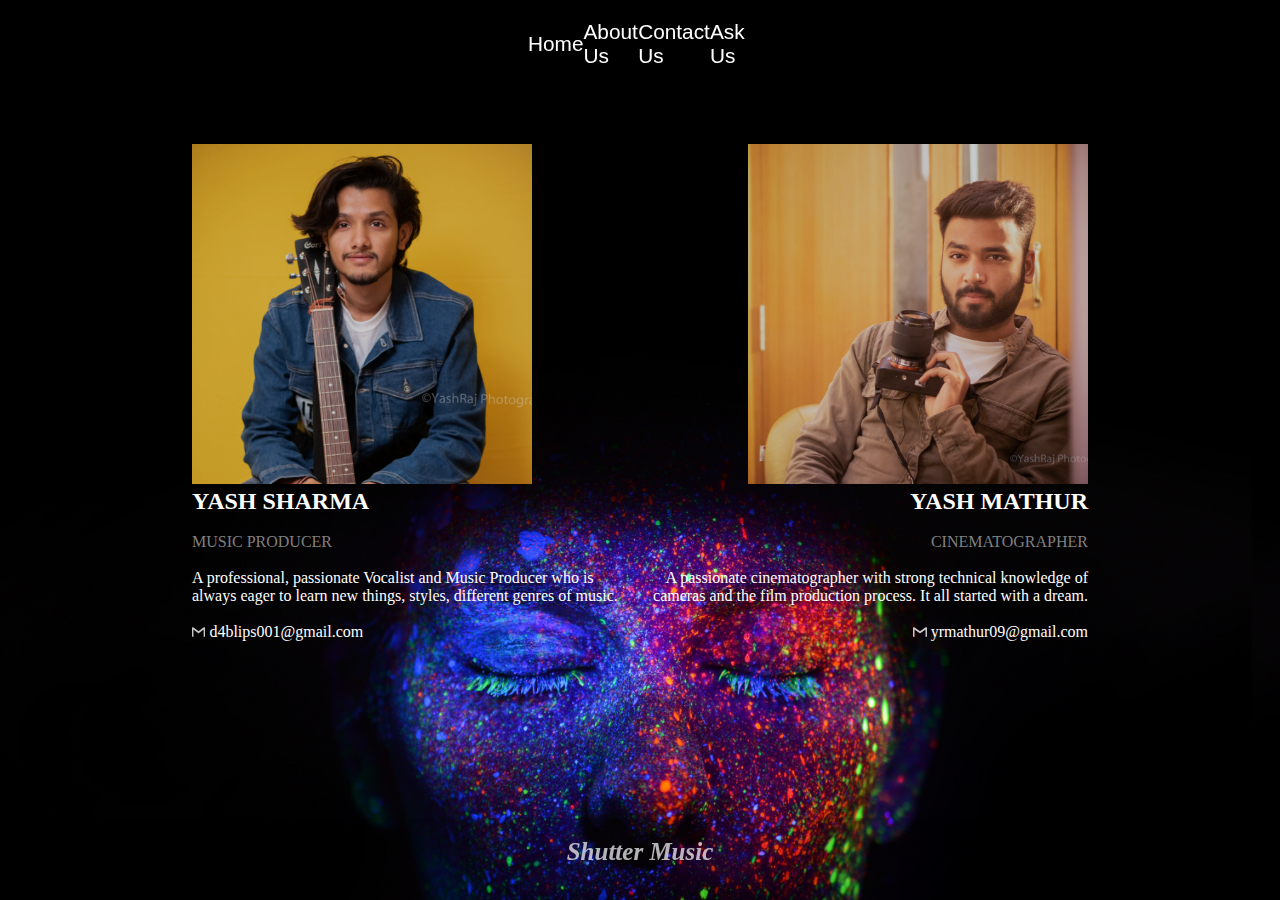
<file: aboutus.html>
<!DOCTYPE html>
<html lang="en">
<head>
    <meta charset="UTF-8">
    <meta name="viewport" content="width=device-width, initial-scale=1.0">
    <title>Document</title>
    <link rel="stylesheet" href="style.css">
</head>
<body>
    <!--<div class="aboutus">
        <p> <i>Some info about who we are and what we do. </i> </p>
        <h2>Our Team</h2>
    </div>-->
    <header>
        <div class="divnavindex"></div>
            
            <nav class="navindex">
                
                <ul class="indexnavul">
                    <li><a href="index.html" class="indexnavtxt">Home</a></li>
                    <li><a href="aboutus.html" class="indexnavtxt">About Us</a></li>
                    <li><a href="contact us.html" class="indexnavtxt">Contact Us</a></li>
                    <li><a href="Ask us.html" class="indexnavtxt">Ask Us</a></li>
                </ul> 
            </nav>
        </div>
    </header>

    <div class="about-section">
        
        
                <div class="sharma">
                    <div class="container">
                    <img src="InShot_20200526_184448008.jpg" alt="yash" style="width: 340px"> <br>
                    
                        <h2>YASH SHARMA</h2> <br>
                        <p class="title">MUSIC PRODUCER</p> <br>
                        <p>A professional, passionate Vocalist and Music Producer who is <br>always eager to learn new things, styles, different genres of music. <br> <br>

                        <!-- Winner of state-level competitions like Jodhpur's Got Talent season 3 and Voice 2020. <br> <br>
                            
                            A lead guitarist and vocalist in a band named 'Satya'. <br>
                            Also work as a freelancer and solo instrumentalist. <br> <br>
                            
                            Sangeet Prabhakar in music (b.mus) and currently pursuing B.tech in computer science engineering. <br> <br>
                            
                            Using Logic Pro X daw for music production. <br> <br>-->
                        </p>
                        <p> 
                        <img src="ddpribr-f16837f3-2840-406c-906e-90c2ae875d5e.png" style="width: 3%;" class="dp"> d4blips001@gmail.com</p>
                    </div>
                </div>
        
            
                <div class="mathur">
                    <div class="container">
                    <img src="IMG_20191218_082126_048.jpg" alt="yash" style="width: 340px ; ">
                    
                        <h2>YASH MATHUR</h2> <br>
                        <p class="title">CINEMATOGRAPHER</p> <br>
                        <p>A passionate cinematographer with strong technical knowledge of <br> cameras and the film production process. It all started with a dream.</p> <br>
                        <p> <img src="ddpribr-f16837f3-2840-406c-906e-90c2ae875d5e.png" style="width: 3%;" class="dp"> yrmathur09@gmail.com</p>
                    </div>
                </div>
        
        
    </div>
    <div class="bottom">
        <div class="txtbottom"><b>Shutter Music</b> </div>
    </div>
      
</body>
</html>
</file>
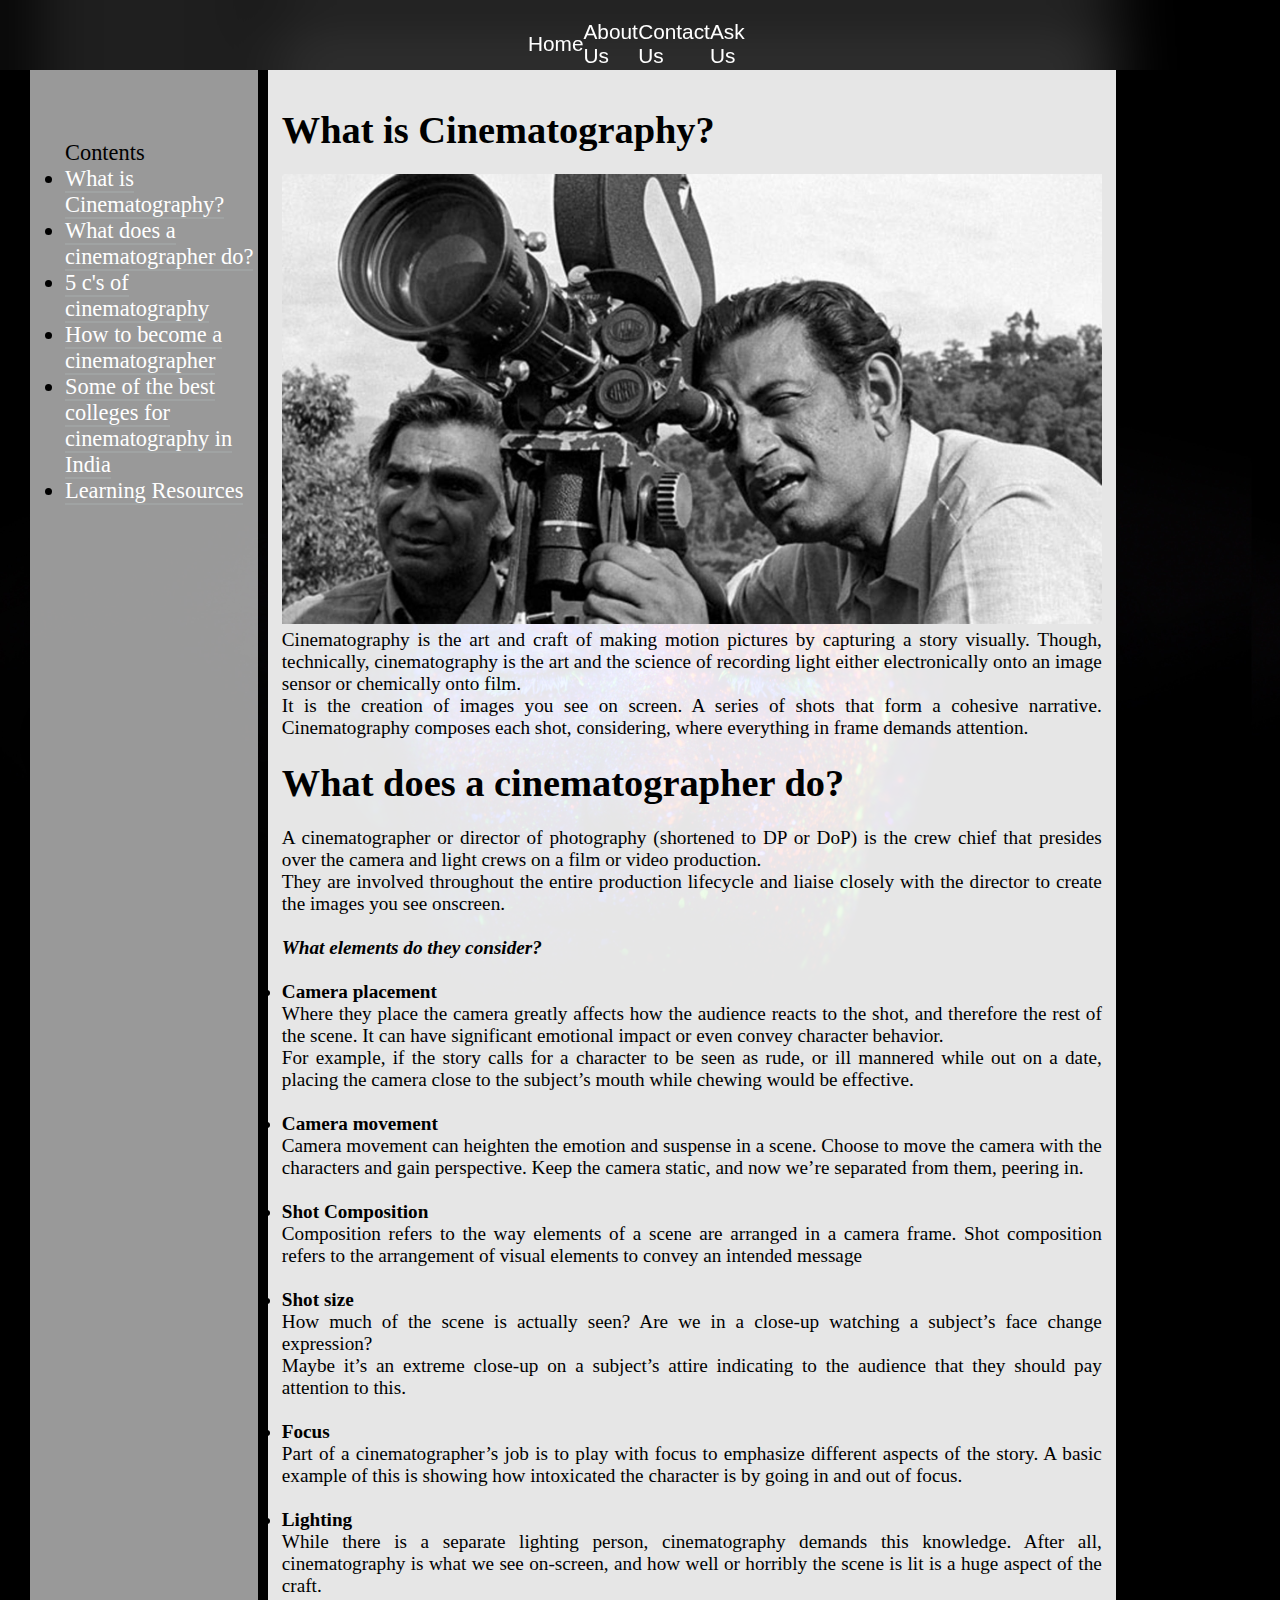
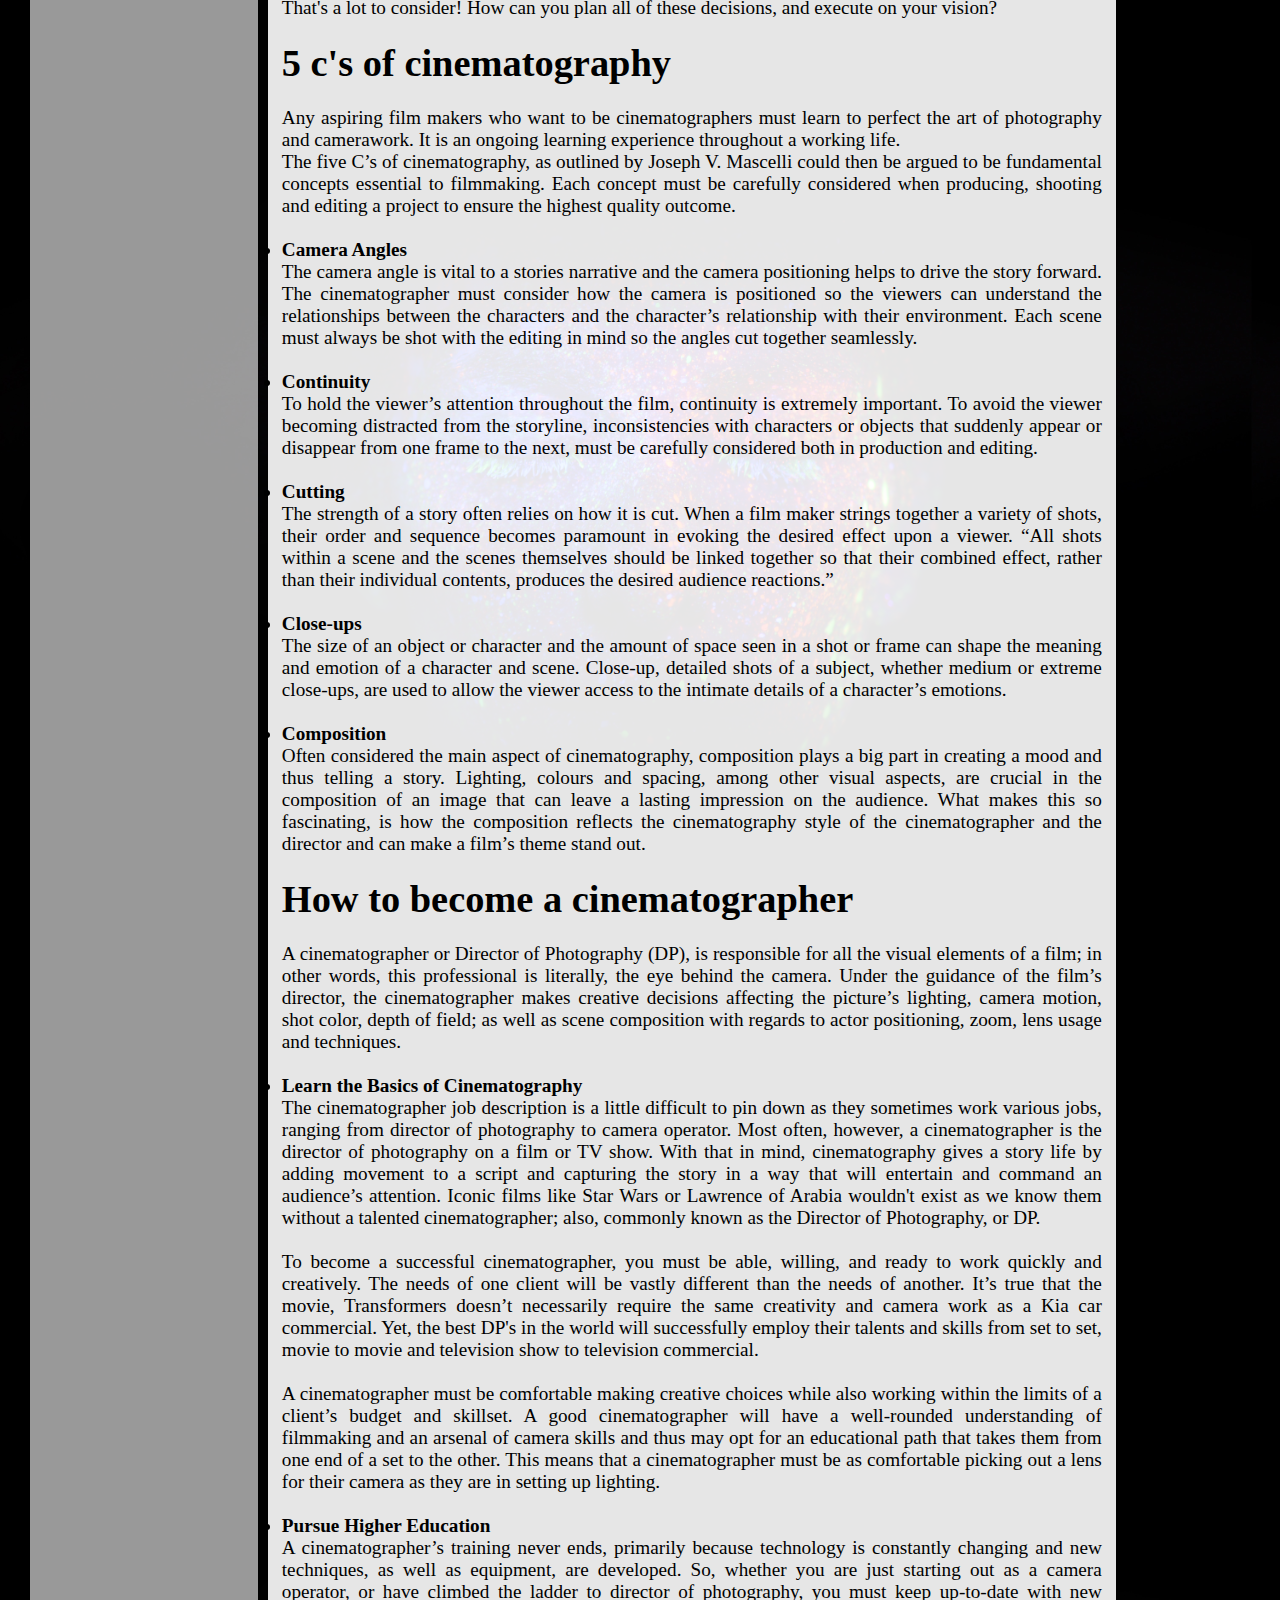
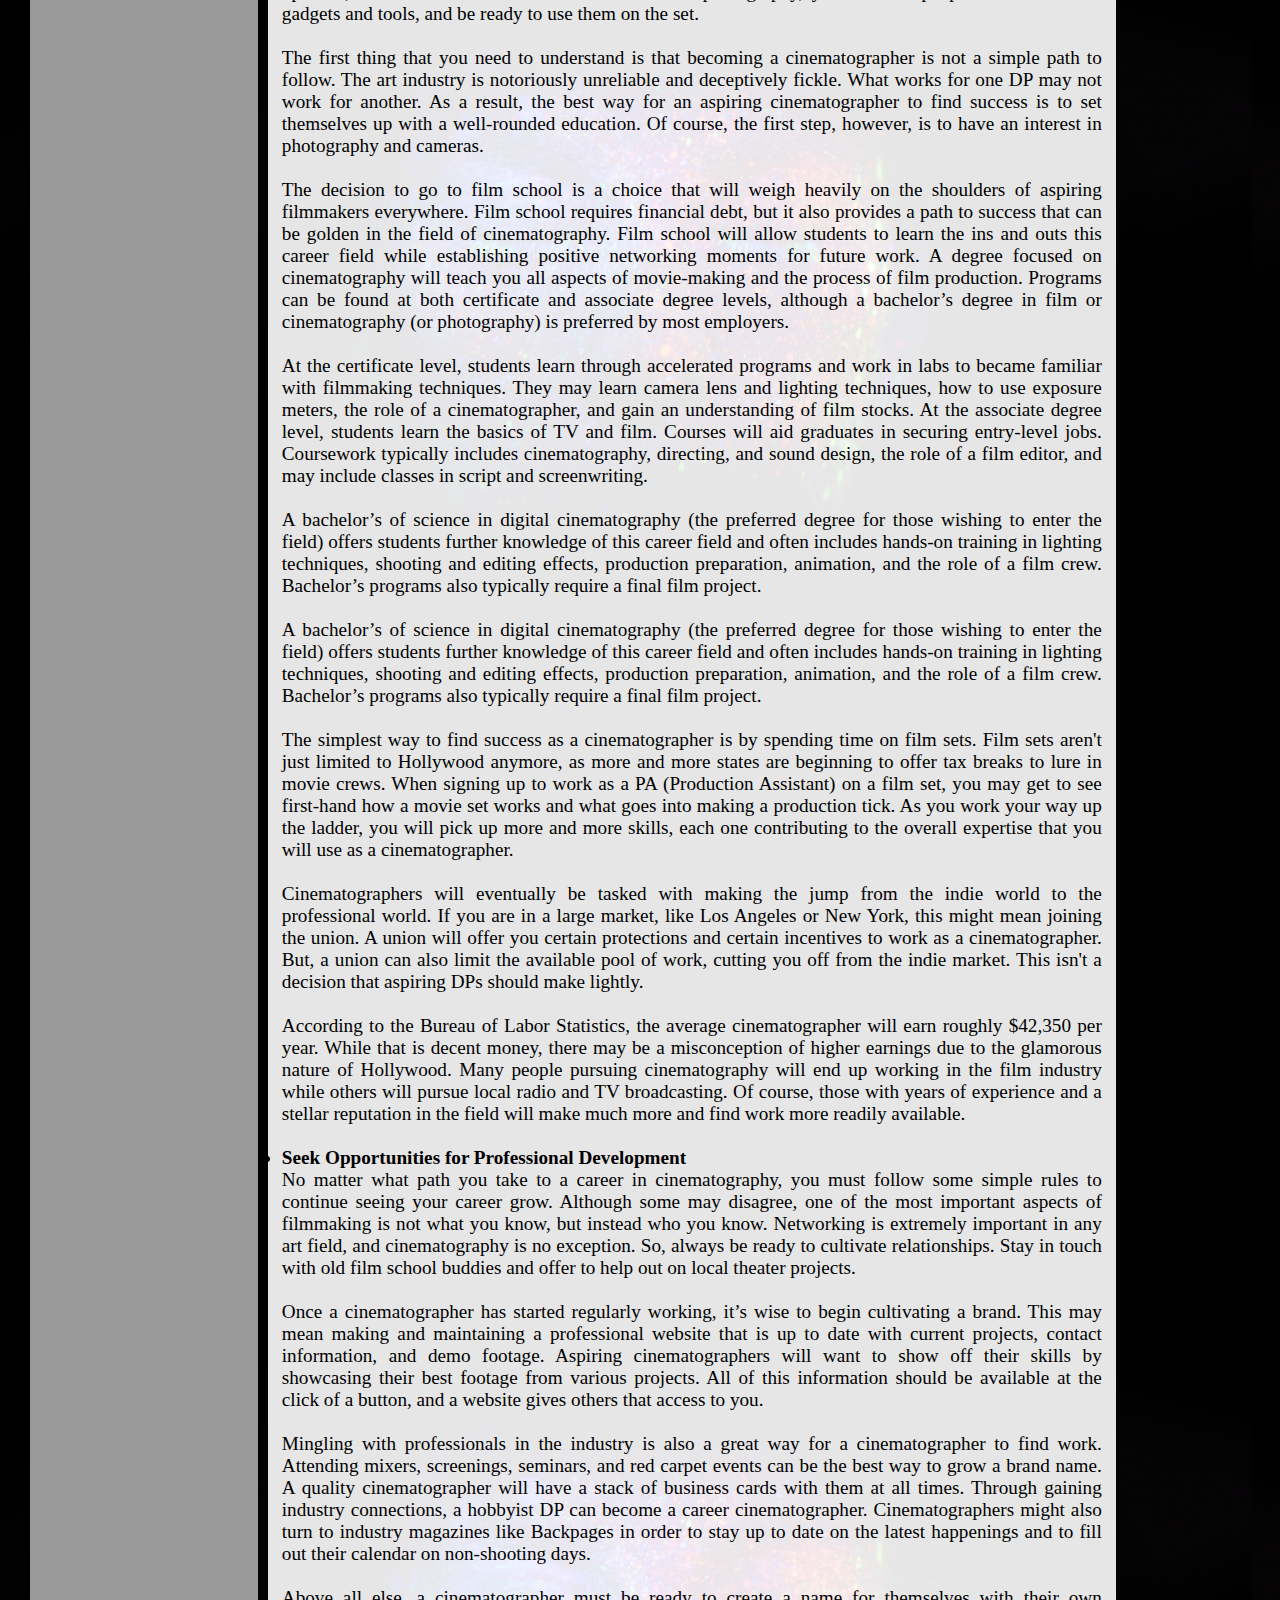
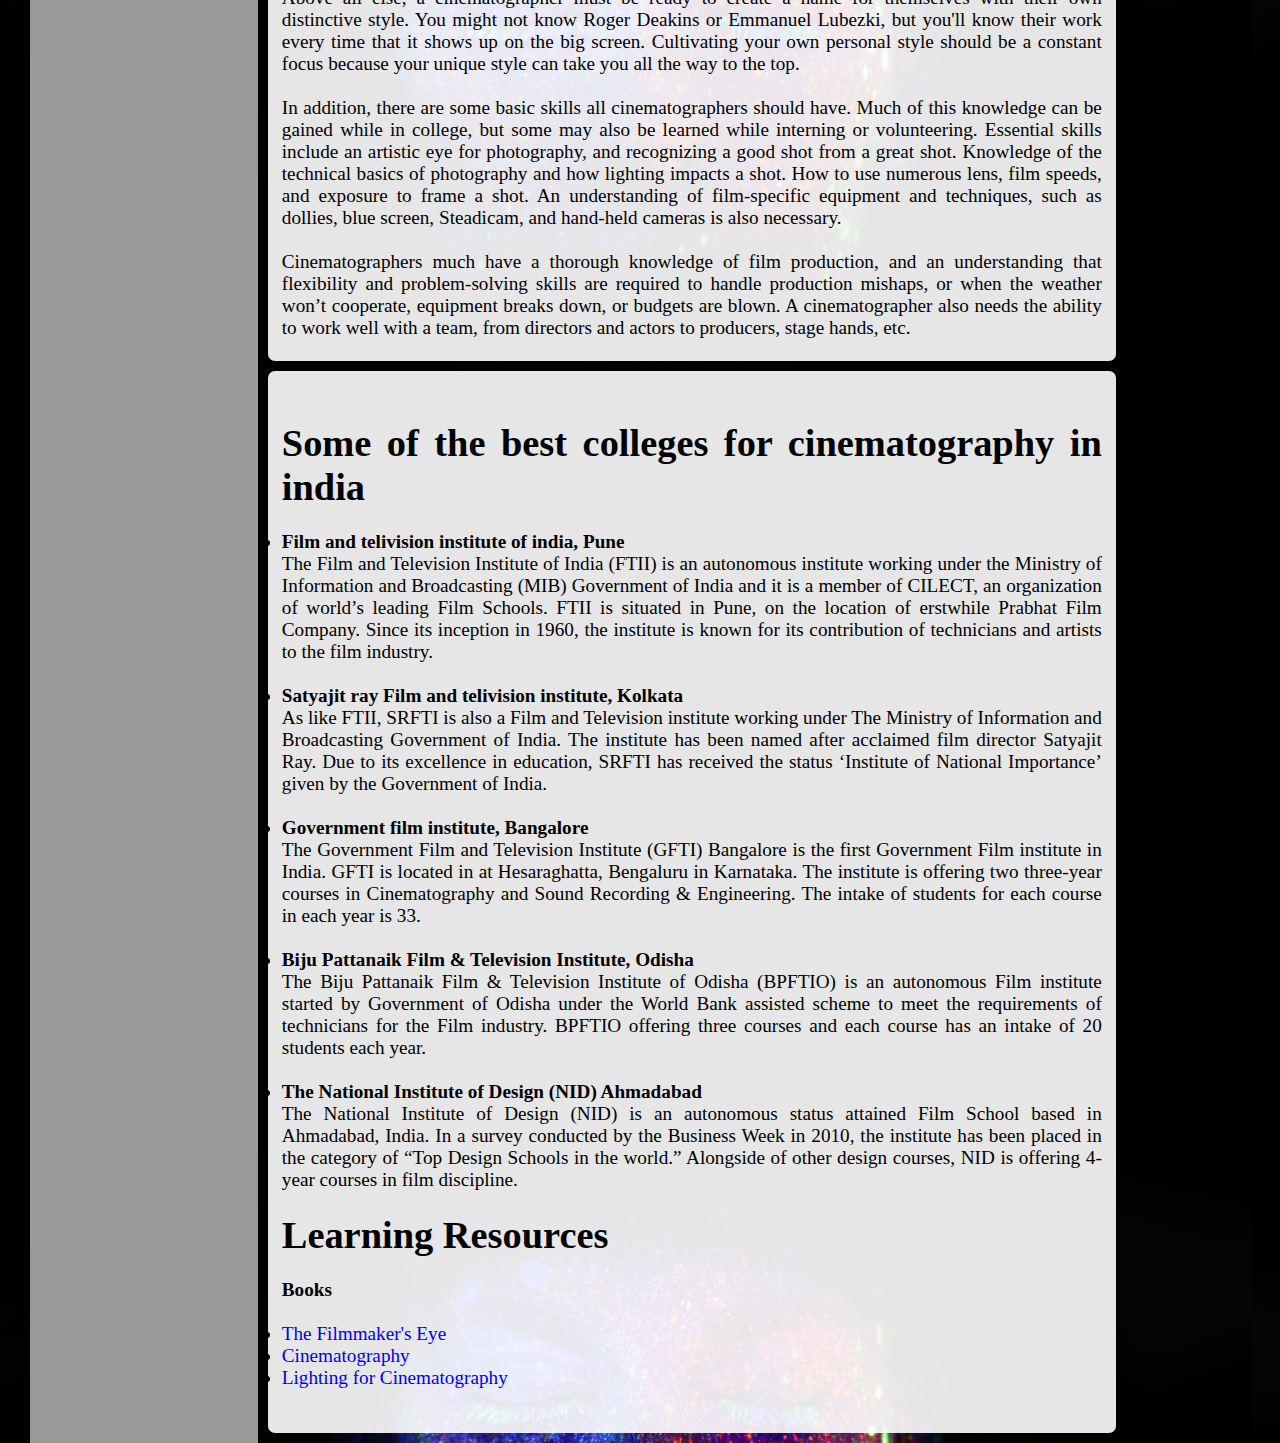
<file: cinematography.html>
<!DOCTYPE html>
<html lang="en">
<head>
    <meta charset="UTF-8">
    <meta name="viewport" content="width=device-width, initial-scale=1.0">
    <title>Document</title>
    <link rel="stylesheet" href="style.css">
</head>
<body>
    <header>
        <div class="divnavindex">
            
            <nav class="navindex">
                
                <ul class="indexnavul">
                    <li><a href="index.html" class="indexnavtxt">Home</a></li>
                    <li><a href="aboutus.html" class="indexnavtxt">About Us</a></li>
                    <li><a href="contact us.html" class="indexnavtxt">Contact Us</a></li>
                    <li><a href="Ask us.html" class="indexnavtxt">Ask Us</a></li>
                </ul> 
            </nav>
        </div> <br>
    </header> 
    <nav class="navformusic"> 
        <div class="navmusicmargin">
            Contents
            <ul> 
                <li><a href="#1" class="txtnavmusic">What is Cinematography?</a></li>
                <li><a href="#2" class="txtnavmusic">What does a cinematographer do?</a></li>
                <li><a href="#3" class="txtnavmusic">5 c's of cinematography</a></li>
                <li><a href="#4" class="txtnavmusic">How to become a cinematographer </a></li> 
                <li><a href="#5" class="txtnavmusic">Some of the best colleges for cinematography in India</a></li>  
                <li><a href="#6" class="txtnavmusic"> Learning Resources</a></li>  
            </ul>
        </div>
    </nav> 
    <div class="musicpad">
        <div class="musiccontent">
            <div class="musiccontenttxt"><h1 id="1">What is Cinematography?</h1> <br> 
                <img src="satyajit-ray.jpg" style="width: 820px;height: 450px;">
                <p>
                    Cinematography is the art and craft of making motion pictures by capturing a story visually. Though, technically, cinematography is the art and the science of recording light either electronically onto an image sensor or chemically onto film. <br>

                    It is the creation of images you see on screen. A series of shots that form a cohesive narrative. Cinematography composes each shot, considering, where everything in frame demands attention. <br> <br>
                    
                </p>
                <h1 id="2">What does a cinematographer do?</h1> <br> 
                <p> 
                    A cinematographer or director of photography (shortened to DP or DoP) is the crew chief that presides over the camera and light crews on a film or video production. <br>

                    They are involved throughout the entire production lifecycle and liaise closely with the director to create the images you see onscreen. <br> <br>
                    <em id="2"><b> What elements do they consider? </b></em> <br> <br>

                    <li><b> Camera placement </b> </li> 
                    <p> Where they place the camera greatly affects how the audience reacts to the shot, and therefore the rest of the scene. It can have significant emotional impact or even convey character behavior. <br>

                        For example, if the story calls for a character to be seen as rude, or ill mannered while out on a date, placing the camera close to the subject’s mouth while chewing would be effective.   </p> <br>  

                    </p>
                    <li><b> Camera movement </b> </li>
                    <p>
                        Camera movement can heighten the emotion and suspense in a scene. Choose to move the camera with the characters and gain perspective. Keep the camera static, and now we’re separated from them, peering in.
                    </p> <br>
                    <li><b> Shot Composition </b> </li>
                    <p> 
                        Composition refers to the way elements of a scene are arranged in a camera frame. Shot composition refers to the arrangement of visual elements to convey an intended message        
                    </p> <br>
                    <li><b> Shot size </b> </li>
                    <p>
                        How much of the scene is actually seen? Are we in a close-up watching a subject’s face change expression? <br>
                        Maybe it’s an extreme close-up on a subject’s attire indicating to the audience that they should pay attention to this.
                    </p> <br>
                    <li><b> Focus </b> </li>
                    <p>
                        Part of a cinematographer’s job is to play with focus to emphasize different aspects of the story. A basic example of this is showing how intoxicated the character is by going in and out of focus. 
                    </p> <br>
                    <li><b> Lighting </b> </li>
                    <p>
                        While there is a separate lighting person, cinematography demands this knowledge. After all, cinematography is what we see on-screen, and how well or horribly the scene is lit is a huge aspect of the craft. <br>
                        That's a lot to consider! How can you plan all of these decisions, and execute on your vision?
                    </p> <br>

                <h1 id="3">5 c's of cinematography</h1> <br>
                <p> Any aspiring film makers who want to be cinematographers must learn to perfect the art of photography and camerawork. It is an ongoing learning experience throughout a working life. <br>
                    The five C’s of cinematography, as outlined by Joseph V. Mascelli could then be argued to be fundamental concepts essential to filmmaking. Each concept must be carefully considered when producing, shooting and editing a project to ensure the highest quality outcome. <br> <br>
                    <li> <b> Camera Angles </b> </li>
                    <p>
                        The camera angle is vital to a stories narrative and the camera positioning helps to drive the story forward. The cinematographer must consider how the camera is positioned so the viewers can understand the relationships between the characters and the character’s relationship with their environment. Each scene must always be shot with the editing in mind so the angles cut together seamlessly.
                    </p> <br> 

                    <li> <b> Continuity </b> </li>
                    <p>
                        To hold the viewer’s attention throughout the film, continuity is extremely important. To avoid the viewer becoming distracted from the storyline, inconsistencies with characters or objects that suddenly appear or disappear from one frame to the next, must be carefully considered both in production and editing.
                    </p> <br> 

                    <li> <b> Cutting </b> </li>
                    <p>
                        The strength of a story often relies on how it is cut. When a film maker strings together a variety of shots, their order and sequence becomes paramount in evoking the desired effect upon a viewer. “All shots within a scene and the scenes themselves should be linked together so that their combined effect, rather than their individual contents, produces the desired audience reactions.”
                    </p> <br>

                    <li> <b> Close-ups </b> </li>
                    <p>
                        The size of an object or character and the amount of space seen in a shot or frame can shape the meaning and emotion of a character and scene. Close-up, detailed shots of a subject, whether medium or extreme close-ups, are used to allow the viewer access to the intimate details of a character’s emotions. 
                    </p> <br>

                    <li> <b> Composition  </b> </li>
                    <p> 
                        Often considered the main aspect of cinematography, composition plays a big part in creating a mood and thus telling a story. Lighting, colours and spacing, among other visual aspects, are crucial in the composition of an image that can leave a lasting impression on the audience. What makes this so fascinating, is how the composition reflects the cinematography style of the cinematographer and the  director and can make a film’s theme stand out.  

                    </p> <br>
                </p>

                <h1 id="4">How to become a cinematographer</h1> <br>
                <p>   
                    A cinematographer or Director of Photography (DP), is responsible for all the visual elements of a film; in other words, this professional is literally, the eye behind the camera. Under the guidance of the film’s director, the cinematographer makes creative decisions affecting the picture’s lighting, camera motion, shot color, depth of field; as well as scene composition with regards to actor positioning, zoom, lens usage and techniques. <br> <br>
                    <li> <b> Learn the Basics of Cinematography </b></li>
                    <p> 
                        The cinematographer job description is a little difficult to pin down as they sometimes work various jobs, ranging from director of photography to camera operator. Most often, however, a cinematographer is the director of photography on a film or TV show. With that in mind, cinematography gives a story life by adding movement to a script and capturing the story in a way that will entertain and command an audience’s attention. Iconic films like Star Wars or Lawrence of Arabia wouldn't exist as we know them without a talented cinematographer; also, commonly known as the Director of Photography, or DP. <br> <br>
                        To become a successful cinematographer, you must be able, willing, and ready to work quickly and creatively. The needs of one client will be vastly different than the needs of another. It’s true that the movie, Transformers doesn’t necessarily require the same creativity and camera work as a Kia car commercial. Yet, the best DP's in the world will successfully employ their talents and skills from set to set, movie to movie and television show to television commercial. <br> <br>
                        A cinematographer must be comfortable making creative choices while also working within the limits of a client’s budget and skillset. A good cinematographer will have a well-rounded understanding of filmmaking and an arsenal of camera skills and thus may opt for an educational path that takes them from one end of a set to the other. This means that a cinematographer must be as comfortable picking out a lens for their camera as they are in setting up lighting. <br> <br>
                    </p>
                    <li> <b> Pursue Higher Education </b></li>
                    <p>
                        A cinematographer’s training never ends, primarily because technology is constantly changing and new techniques, as well as equipment, are developed. So, whether you are just starting out as a camera operator, or have climbed the ladder to director of photography, you must keep up-to-date with new gadgets and tools, and be ready to use them on the set. <br> <br>
                        The first thing that you need to understand is that becoming a cinematographer is not a simple path to follow. The art industry is notoriously unreliable and deceptively fickle. What works for one DP may not work for another. As a result, the best way for an aspiring cinematographer to find success is to set themselves up with a well-rounded education. Of course, the first step, however, is to have an interest in photography and cameras. <br> <br>
                        The decision to go to film school is a choice that will weigh heavily on the shoulders of aspiring filmmakers everywhere. Film school requires financial debt, but it also provides a path to success that can be golden in the field of cinematography. Film school will allow students to learn the ins and outs this career field while establishing positive networking moments for future work. A degree focused on cinematography will teach you all aspects of movie-making and the process of film production.  Programs can be found at both certificate and associate degree levels, although a bachelor’s degree in film or cinematography (or photography) is preferred by most employers. <br> <br>
                        At the certificate level, students learn through accelerated programs and work in labs to became familiar with filmmaking techniques. They may learn camera lens and lighting techniques, how to use exposure meters, the role of a cinematographer, and gain an understanding of film stocks. At the associate degree level, students learn the basics of TV and film. Courses will aid graduates in securing entry-level jobs. Coursework typically includes cinematography, directing, and sound design, the role of a film editor, and may include classes in script and screenwriting. <br> <br>
                        A bachelor’s of science in digital cinematography (the preferred degree for those wishing to enter the field) offers students further knowledge of this career field and often includes hands-on training in lighting techniques, shooting and editing effects, production preparation, animation, and the role of a film crew. Bachelor’s programs also typically require a final film project. <br> <br>
                        A bachelor’s of science in digital cinematography (the preferred degree for those wishing to enter the field) offers students further knowledge of this career field and often includes hands-on training in lighting techniques, shooting and editing effects, production preparation, animation, and the role of a film crew. Bachelor’s programs also typically require a final film project. <br> <br>
                        The simplest way to find success as a cinematographer is by spending time on film sets. Film sets aren't just limited to Hollywood anymore, as more and more states are beginning to offer tax breaks to lure in movie crews. When signing up to work as a PA (Production Assistant) on a film set, you may get to see first-hand how a movie set works and what goes into making a production tick. As you work your way up the ladder, you will pick up more and more skills, each one contributing to the overall expertise that you will use as a cinematographer. <br> <br>
                        Cinematographers will eventually be tasked with making the jump from the indie world to the professional world. If you are in a large market, like Los Angeles or New York, this might mean joining the union. A union will offer you certain protections and certain incentives to work as a cinematographer. But, a union can also limit the available pool of work, cutting you off from the indie market. This isn't a decision that aspiring DPs should make lightly. <br> <br>
                        According to the Bureau of Labor Statistics, the average cinematographer will earn roughly $42,350 per year. While that is decent money, there may be a misconception of higher earnings due to the glamorous nature of Hollywood. Many people pursuing cinematography will end up working in the film industry while others will pursue local radio and TV broadcasting. Of course, those with years of experience and a stellar reputation in the field will make much more and find work more readily available. <br> <br>

                    </p>
                    <li> <b> Seek Opportunities for Professional Development </b></li>
                    <p>
                        No matter what path you take to a career in cinematography, you must follow some simple rules to continue seeing your career grow. Although some may disagree, one of the most important aspects of filmmaking is not what you know, but instead who you know. Networking is extremely important in any art field, and cinematography is no exception. So, always be ready to cultivate relationships. Stay in touch with old film school buddies and offer to help out on local theater projects. <br> <br>
                        Once a cinematographer has started regularly working, it’s wise to begin cultivating a brand. This may mean making and maintaining a professional website that is up to date with current projects, contact information, and demo footage. Aspiring cinematographers will want to show off their skills by showcasing their best footage from various projects. All of this information should be available at the click of a button, and a website gives others that access to you. <br> <br>
                        Mingling with professionals in the industry is also a great way for a cinematographer to find work. Attending mixers, screenings, seminars, and red carpet events can be the best way to grow a brand name. A quality cinematographer will have a stack of business cards with them at all times. Through gaining industry connections, a hobbyist DP can become a career cinematographer.  Cinematographers might also turn to industry magazines like Backpages in order to stay up to date on the latest happenings and to fill out their calendar on non-shooting days. <br> <br>
                        Above all else, a cinematographer must be ready to create a name for themselves with their own distinctive style. You might not know Roger Deakins or Emmanuel Lubezki, but you'll know their work every time that it shows up on the big screen. Cultivating your own personal style should be a constant focus because your unique style can take you all the way to the top. <br> <br>
                        In addition, there are some basic skills all cinematographers should have. Much of this knowledge can be gained while in college, but some may also be learned while interning or volunteering. Essential skills include an artistic eye for photography, and recognizing a good shot from a great shot. Knowledge of the technical basics of photography and how lighting impacts a shot. How to use numerous lens, film speeds, and exposure to frame a shot. An understanding of film-specific equipment and techniques, such as dollies, blue screen, Steadicam, and hand-held cameras is also necessary. <br> <br>
                        Cinematographers much have a thorough knowledge of film production, and an understanding that flexibility and problem-solving skills are required to handle production mishaps, or when the weather won’t cooperate, equipment breaks down, or budgets are blown.  A cinematographer also needs the ability to work well with a team, from directors and actors to producers, stage hands, etc. <br> <br>
                    </p>
                </p>
            </div>
        </div>
        <div class="half">          
            <p>
                <h1 id="5">Some of the best colleges for cinematography in india</h1> <br> 
                    
                <li> <b> Film and telivision institute of india, Pune</b></li>
                <p>
                    The Film and Television Institute of India (FTII) is an autonomous institute working under the Ministry of Information and Broadcasting (MIB) Government of India and it is a member of CILECT, an organization of world’s leading Film Schools. FTII is situated in Pune, on the location of erstwhile Prabhat Film Company.  Since its inception in 1960, the institute is known for its contribution of technicians and artists to the film industry. <br> <br>
                </p>
                <li> <b> Satyajit ray Film and telivision institute, Kolkata </b></li> 
                <p>
                    As like FTII, SRFTI is also a Film and Television institute working under The Ministry of Information and Broadcasting Government of India. The institute has been named after acclaimed film director Satyajit Ray. Due to its excellence in education, SRFTI has received the status ‘Institute of National Importance’ given by the Government of India. <br> <br>
                </p>
                <li> <b> Government film institute, Bangalore</b></li>
                <p>
                    The Government Film and Television Institute (GFTI) Bangalore is the first Government Film institute in India. GFTI is located in at Hesaraghatta, Bengaluru in Karnataka. The institute is offering two three-year courses in Cinematography and Sound Recording & Engineering. The intake of students for each course in each year is 33. <br> <br>
                </p>
                <li> <b> Biju Pattanaik Film & Television Institute, Odisha</b></li>
                <p>
                    The Biju Pattanaik Film & Television Institute of Odisha (BPFTIO) is an autonomous Film institute started by Government of Odisha under the World Bank assisted scheme to meet the requirements of technicians for the Film industry. BPFTIO offering three courses and each course has an intake of 20 students each year. <br> <br>
                </p>
                <li> <b> The National Institute  of  Design (NID) Ahmadabad</b></li>
                <p>
                    The National Institute of Design (NID) is an autonomous status attained Film School based in Ahmadabad, India. In a survey conducted by the Business Week in 2010, the institute has been placed in the category of “Top Design Schools in the world.” Alongside of other design courses, NID is offering 4-year courses in film discipline. <br> <br>
                </p>
            </p>
            <p> <h1 id="6">Learning Resources</h1> <br>
                <p>
                    <b> Books </b> <br> <br>
                    <li><a href= https://www.amazon.com/Filmmakers-Eye-Learning-Cinematic-Composition-ebook/dp/B009OYZDRS/ref=sr_1_2_sspa?keywords=cinematography+books&qid=1574812509&sr=8-2-spons&psc=1&spLa=[base64]>The Filmmaker's Eye</a></li>
                    <li><a href= https://www.amazon.com/AVP-100-Bundle-Cinematography-Cinematographers/dp/1138940925/ref=sr_1_3?keywords=cinematography+books&qid=1574812575&sr=8-3>Cinematography</a></li>
                    <li><a href= https://www.amazon.com/Lighting-Cinematography-Practical-Moving-CineTech/dp/1628926929/ref=sr_1_4?keywords=cinematography+books&qid=1574812575&sr=8-4>Lighting for Cinematography</a></li> <br> <br>


                </p>
            </p> 
        </div>
    </div>
    <div class="musicspace"></div>
</body>
</html>
</file>
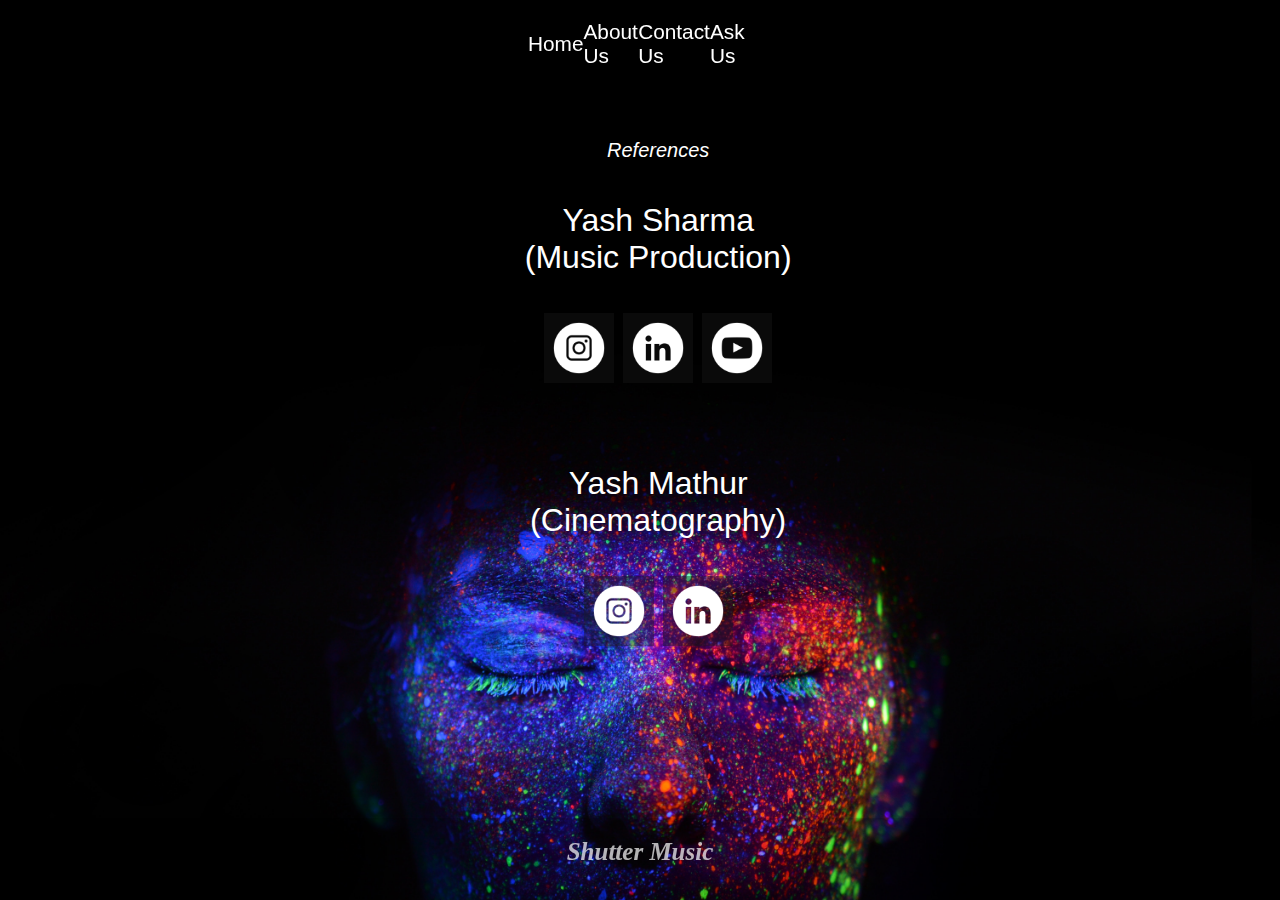
<file: contact us.html>
<!DOCTYPE html>
<html lang="en">
<head>
    <meta charset="UTF-8">
    <meta name="viewport" content="width=device-width, initial-scale=1.0">
    <title>Document</title>
    <link rel="stylesheet" href="style.css">
</head>
<body>
    <header>
        <div class="divnavindex">
            
            <nav class="navindex">
                
                <ul class="indexnavul">
                    <li><a href="index.html" class="indexnavtxt">Home</a></li>
                    <li><a href="aboutus.html" class="indexnavtxt">About Us</a></li>
                    <li><a href="contact us.html" class="indexnavtxt">Contact Us</a></li>
                    <li><a href="Ask us.html" class="indexnavtxt">Ask Us</a></li>
                </ul> 
            </nav>
        </div>
    </header>
    
    <div class='contactus'>
        <i style="font-size: 20px;"> References</i> <br> <br> 

        <p>Yash Sharma <br>(Music Production) </p> <br>
        <div class="logoforsharma">
            <a href="https://www.instagram.com/_.yashsharma/?hl=en"><img src="—Pngtree—instagram white icon free logo_3570433.png" style="width: 70px; height: 70px;"></a>
                
                    
            <a href="https://www.linkedin.com/in/yash-sharma-bab386186/"><img src="—Pngtree—linkedin white icon_3570423.png" style="width: 70px;height: 70px;"></a>

            <a href="https://www.youtube.com/channel/UCpi4OtCHLlpBJUjbZGRbzqw"><img src="—Pngtree—youtube white icon_3570427.png" style="width: 70px; height:70px;"></a> <br> <br> <br>
        </div>            
        <p> Yash Mathur <br>(Cinematography)</p> <br>
        <div class="logoformathur">       
            <a href="https://www.instagram.com/yashrajmathur/?hl=en"><img src="—Pngtree—instagram white icon free logo_3570433.png" style="width: 70px; height: 70px;"></a>

            <a href="https://www.linkedin.com/in/yash-raj-mathur-434bb3183/"><img src="—Pngtree—linkedin white icon_3570423.png" style="width: 70px; height: 70px;"></a>
        </div> 
    </div>
        
    
    <div class="bottom">
        <div class="txtbottom"><b>Shutter Music</b> </div>
    </div>                
</body>
</html>
</file>
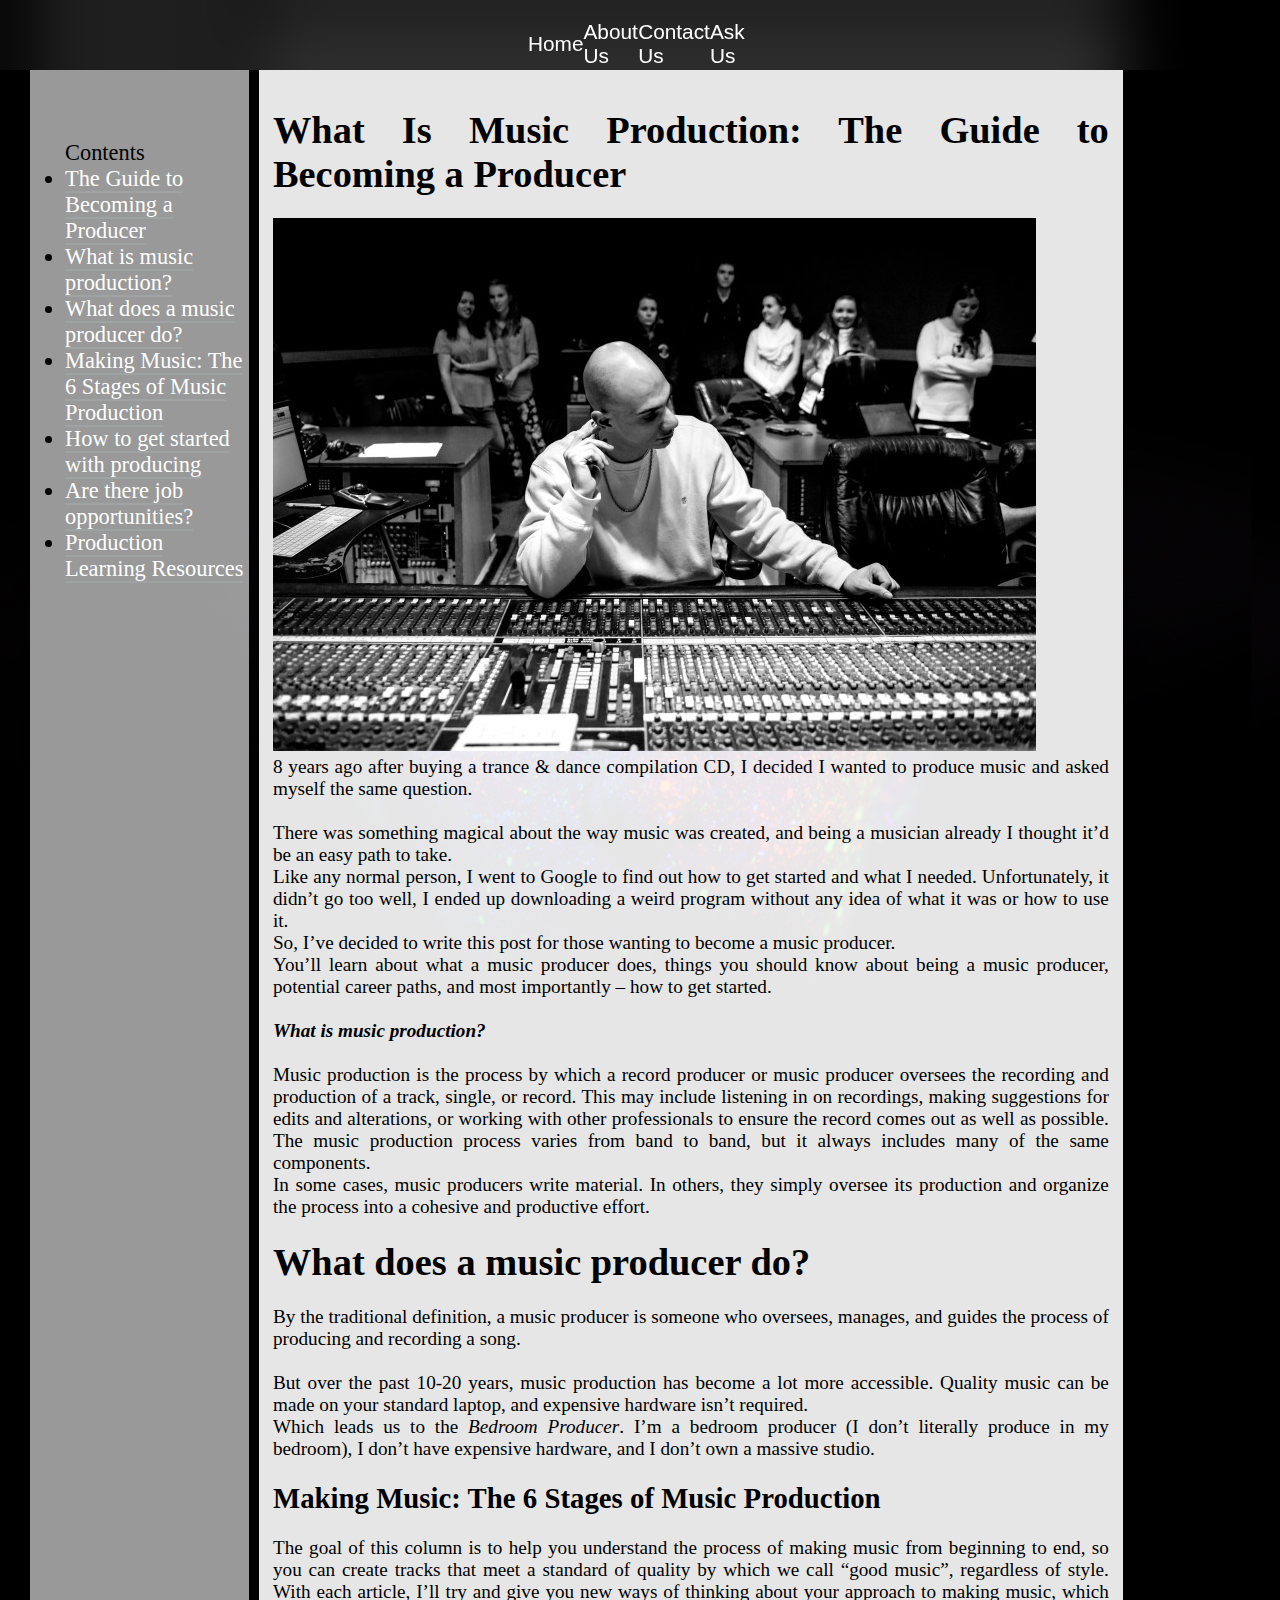
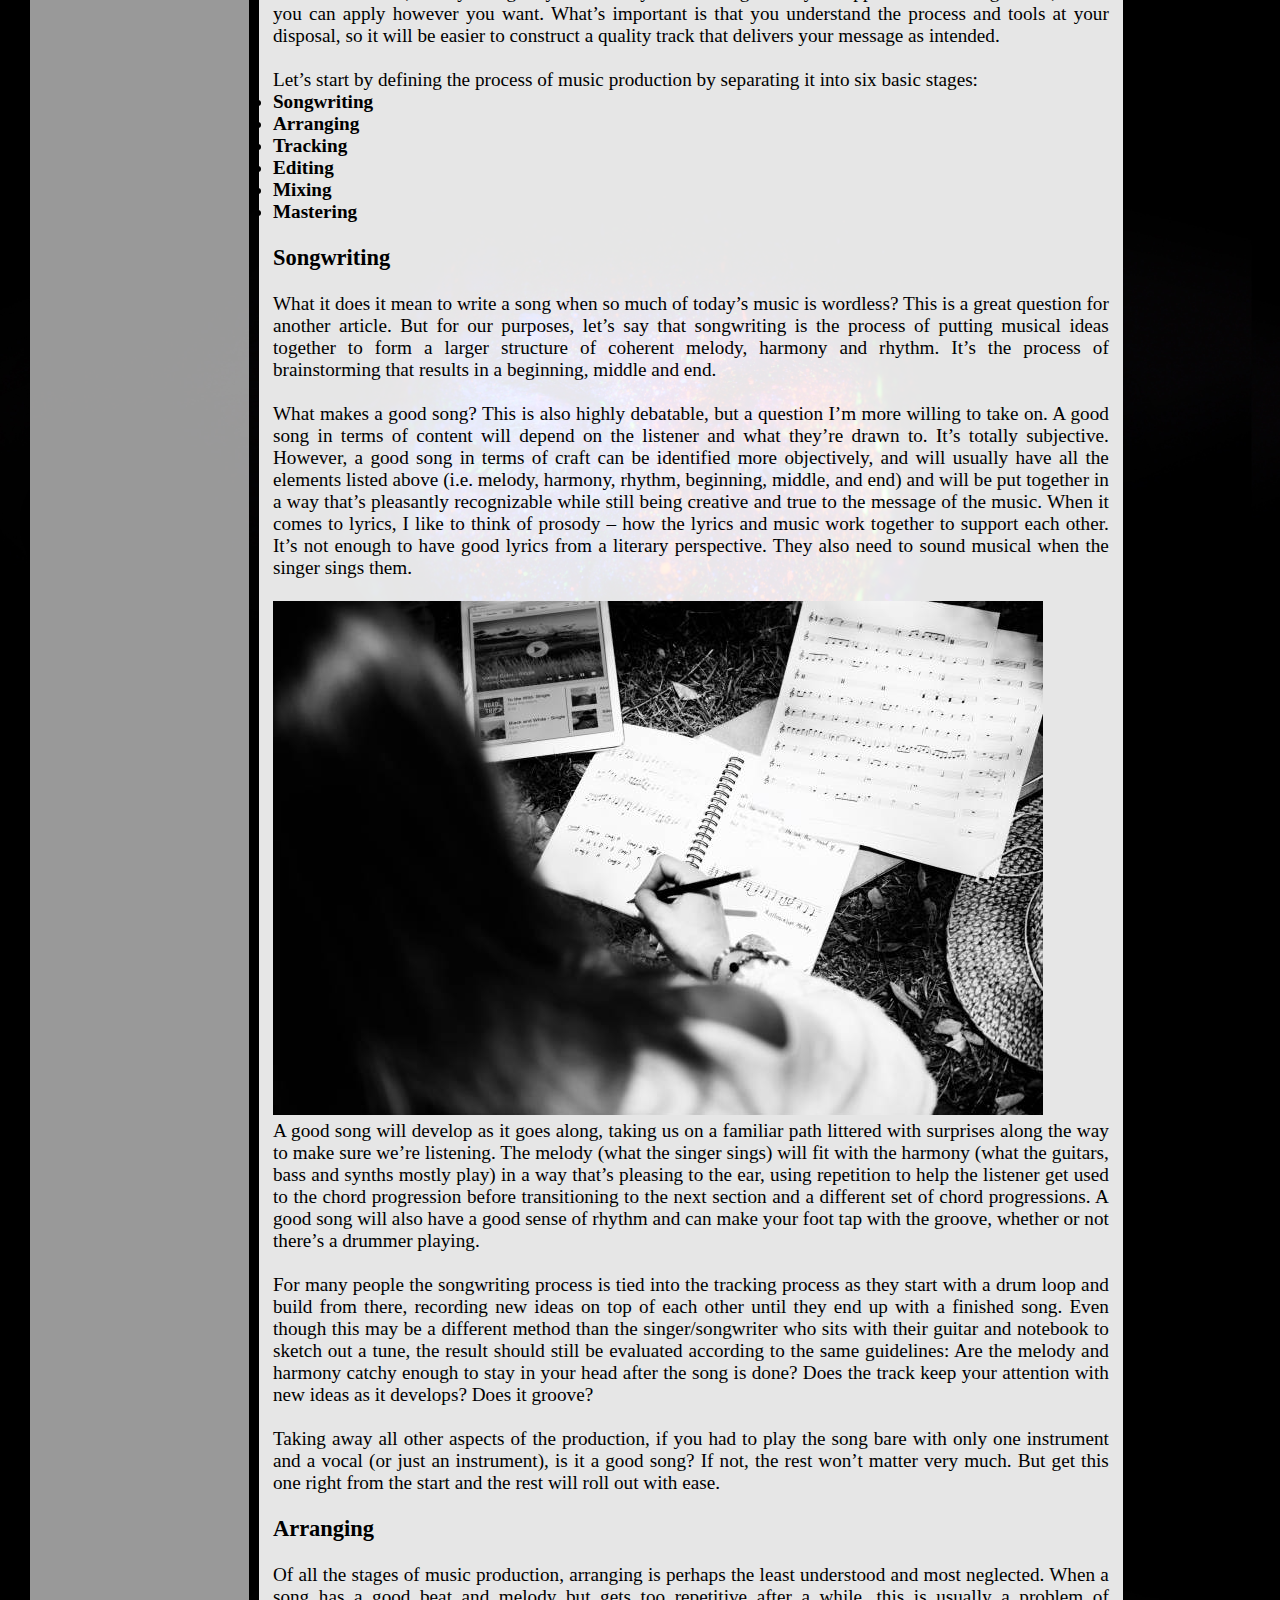
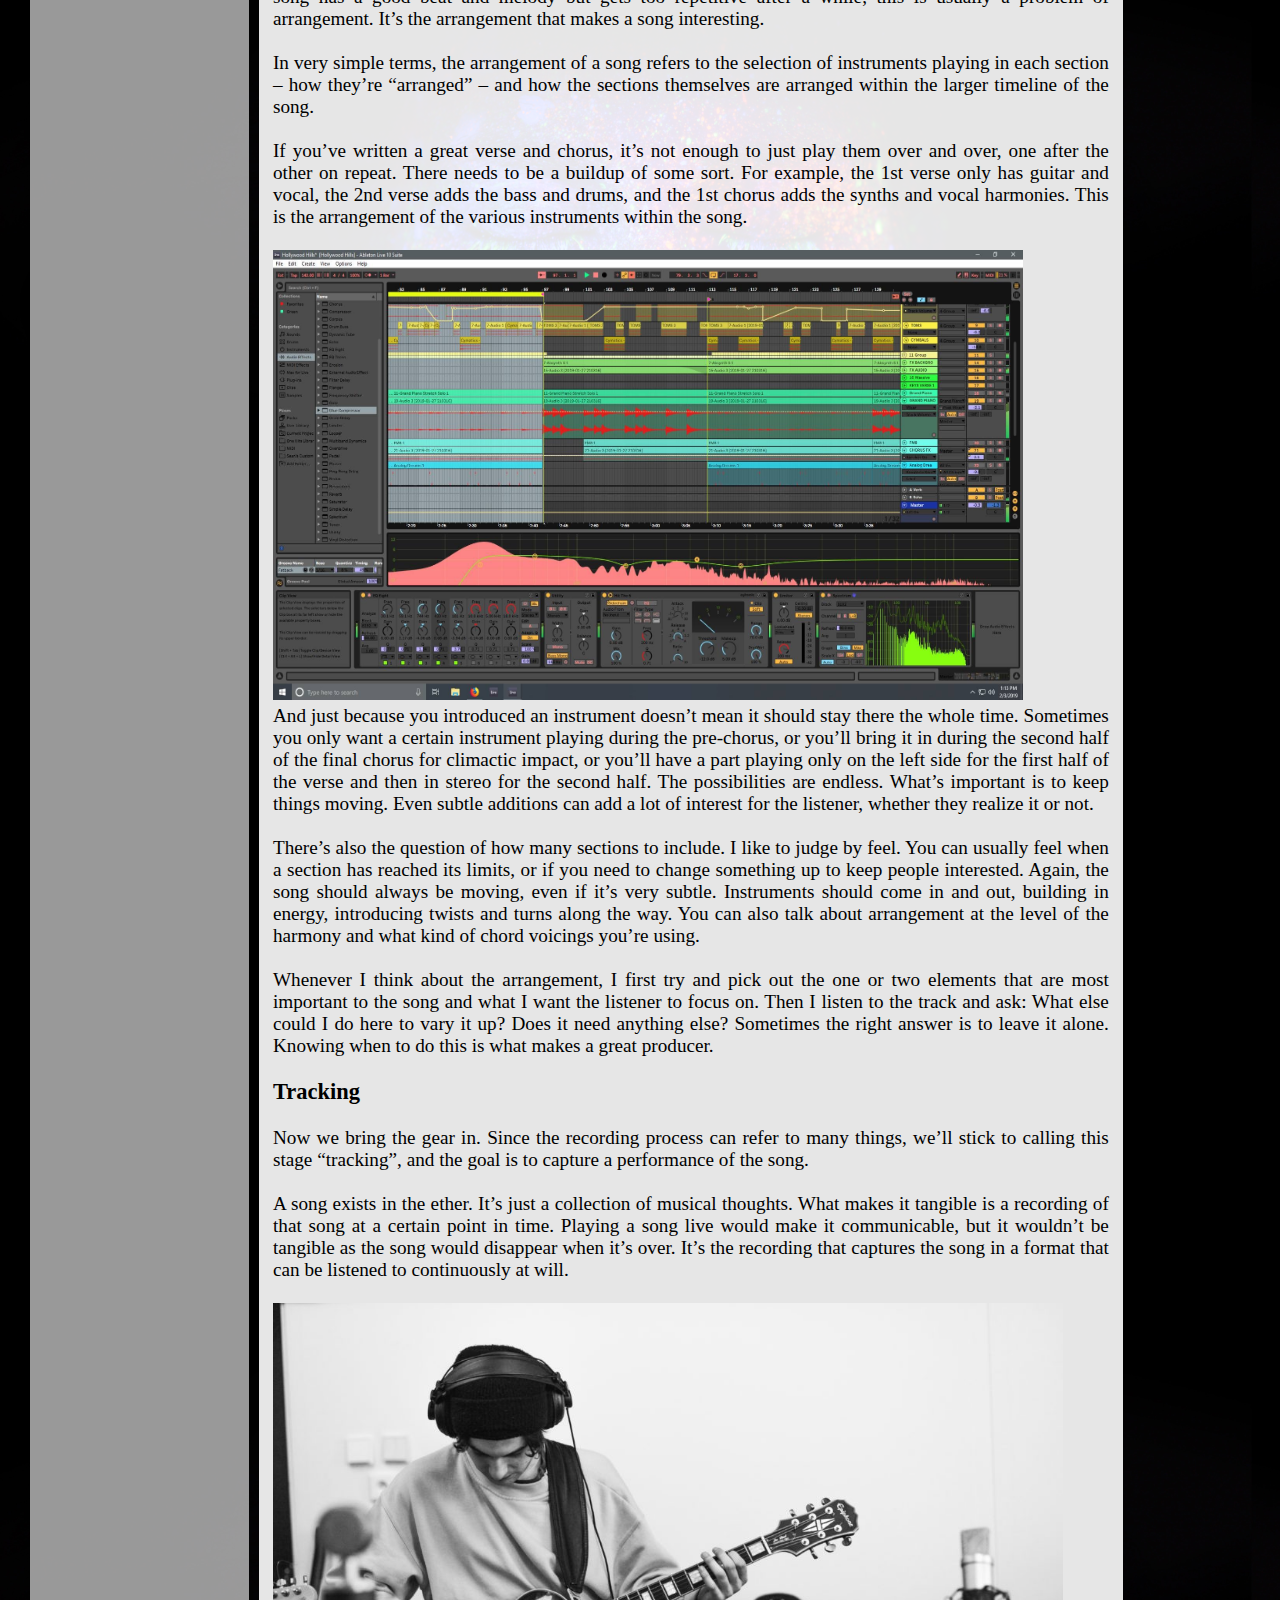
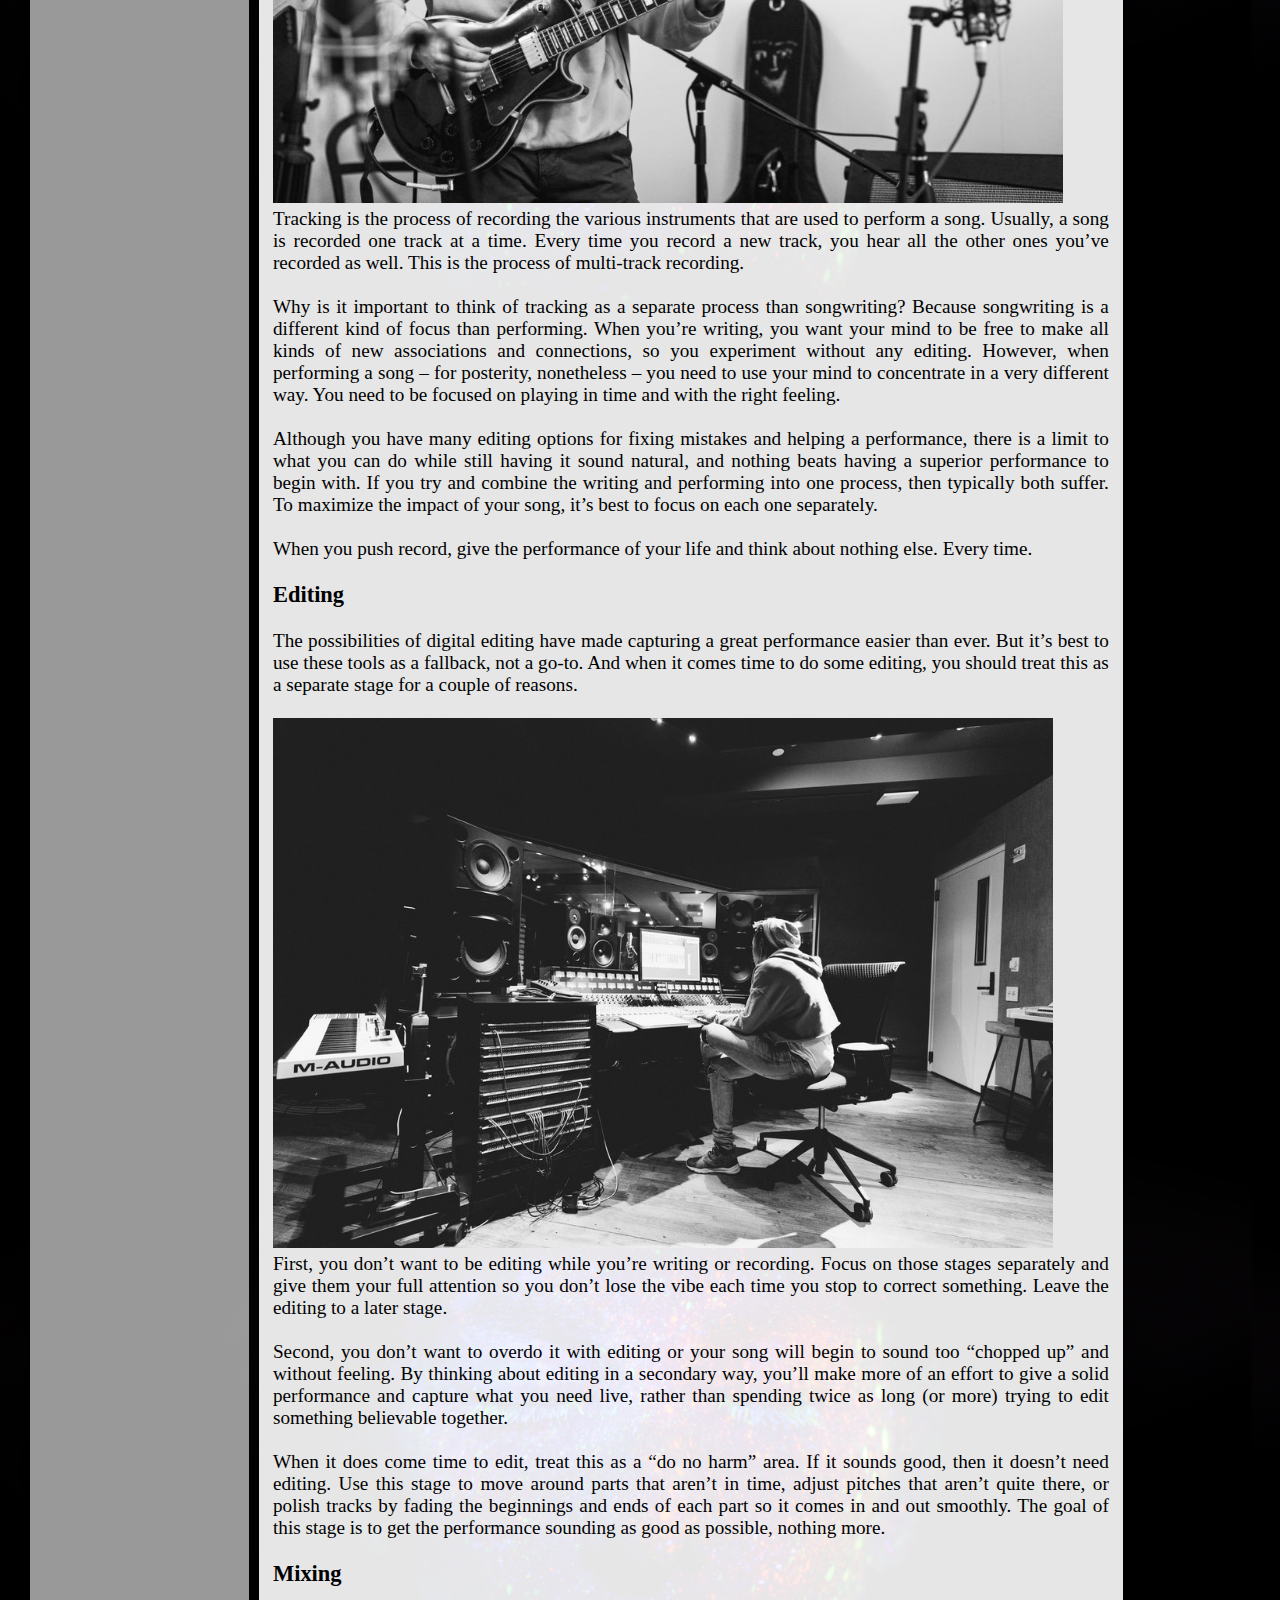
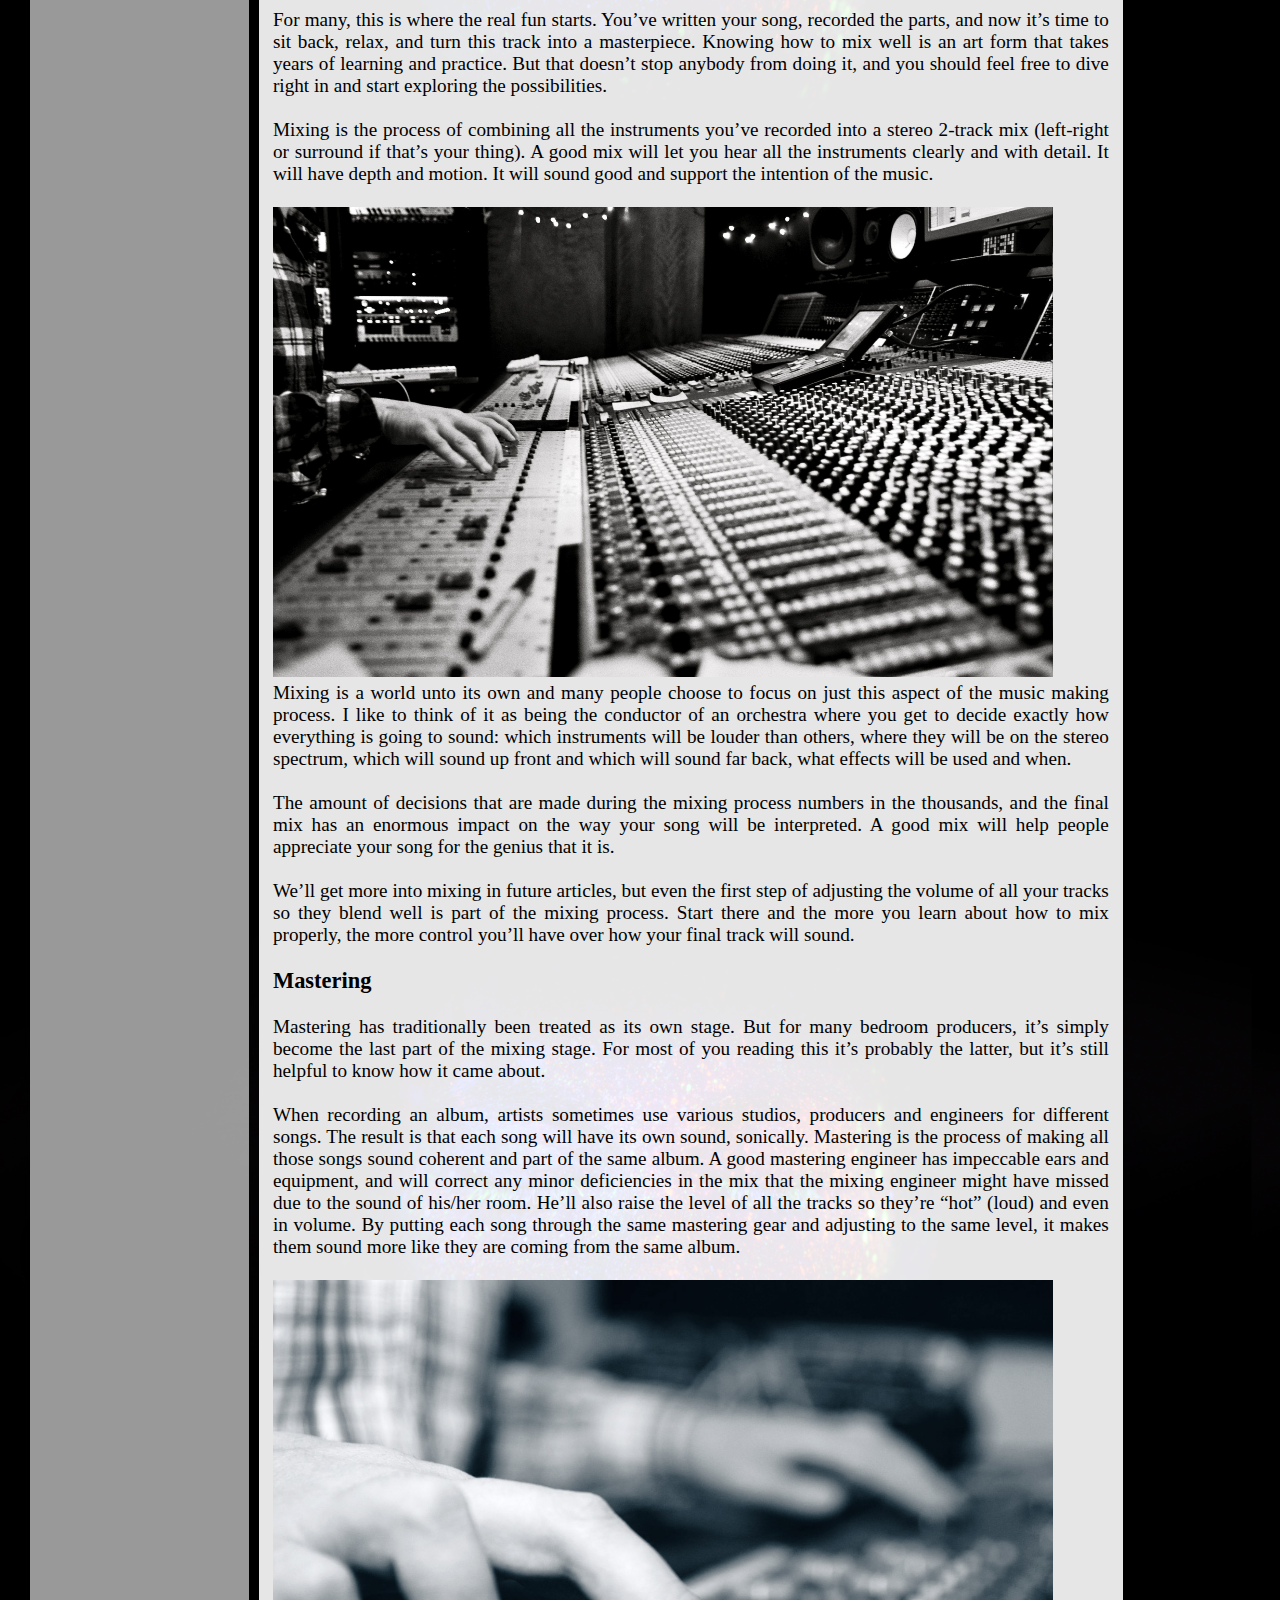
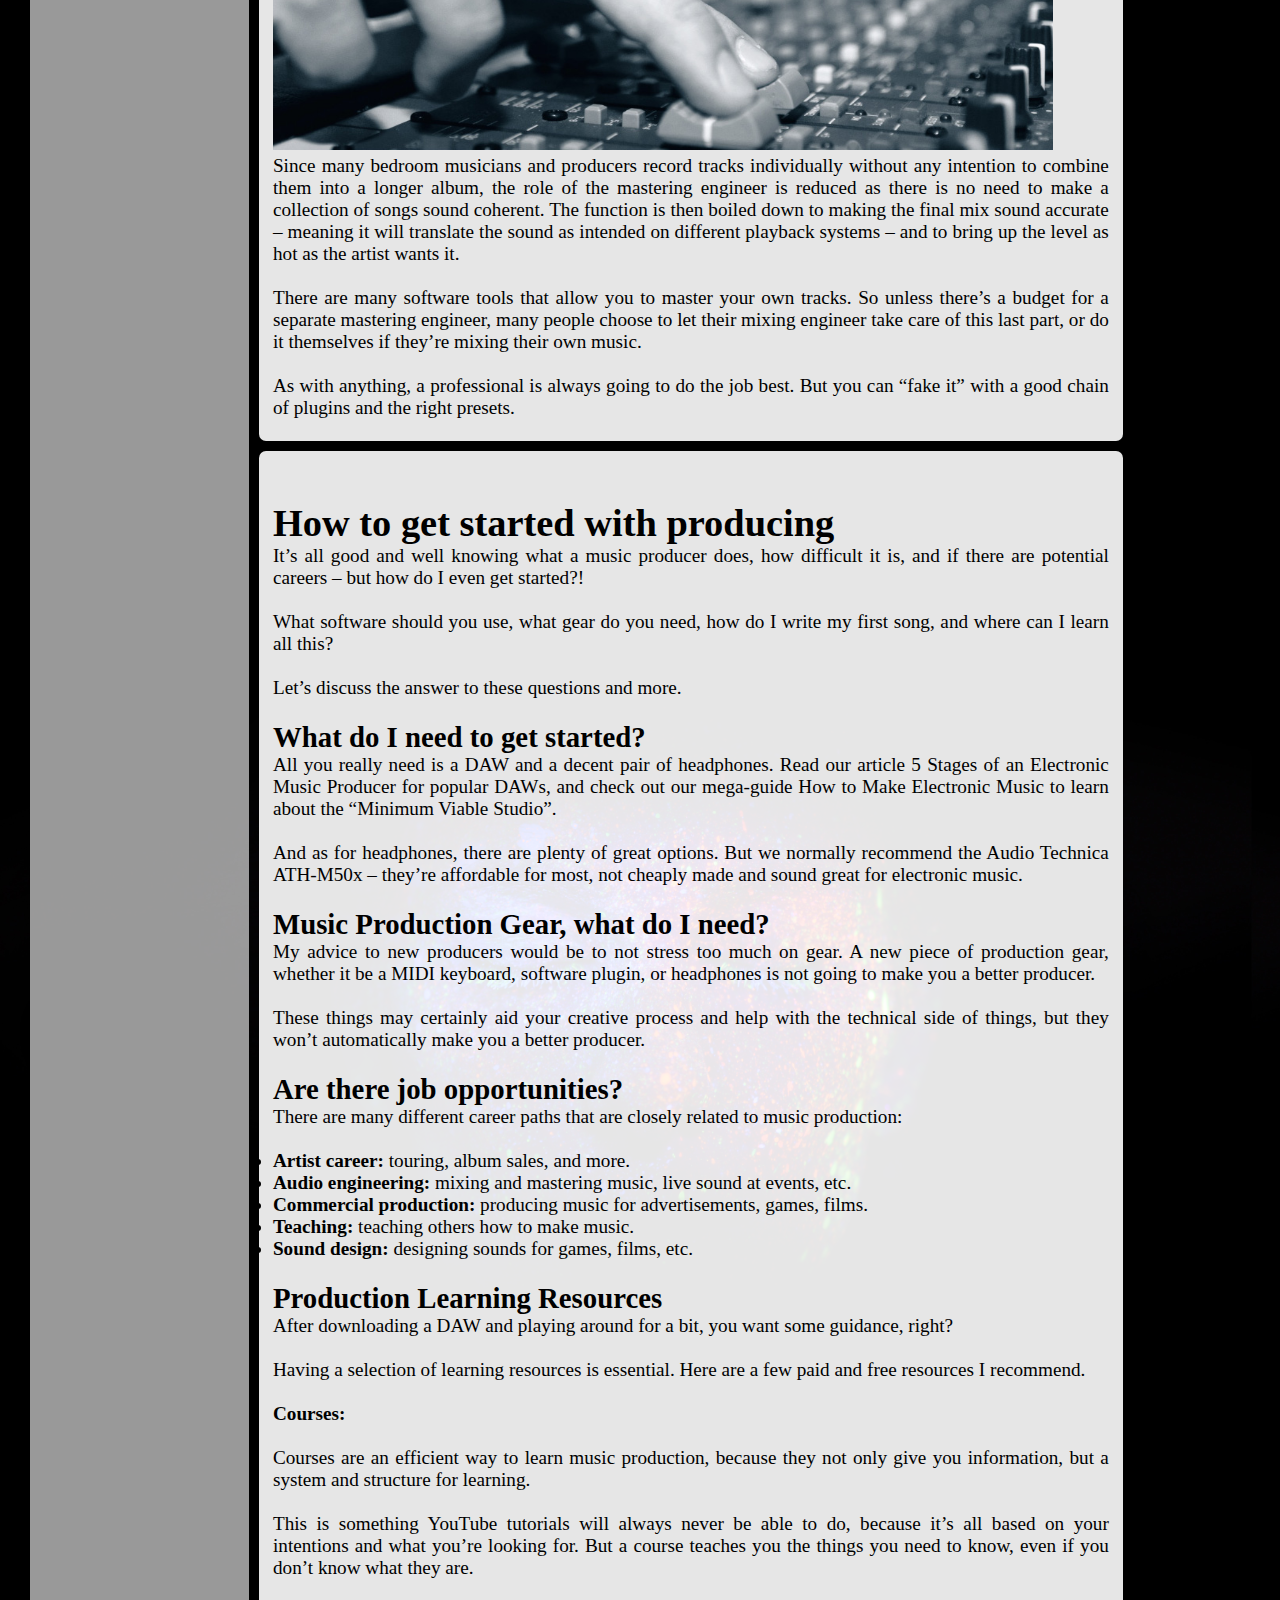
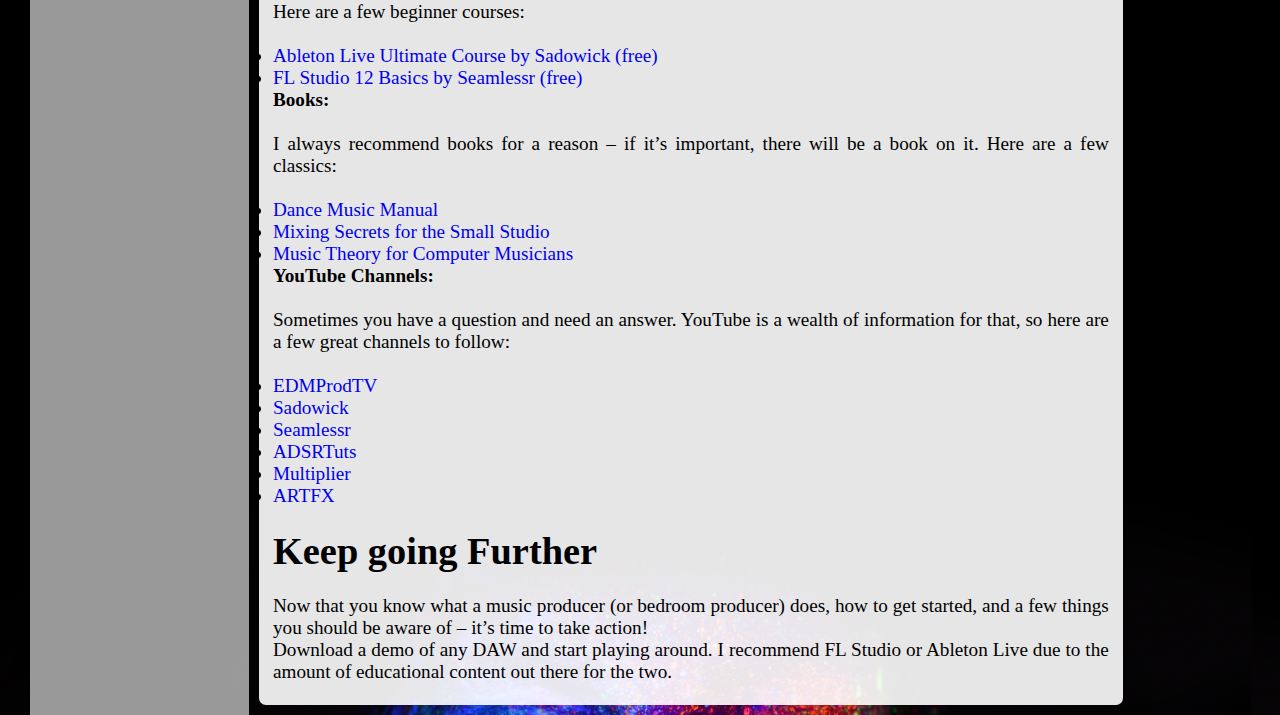
<file: music production.html>
<!DOCTYPE html>
<html lang="en">
<head>
    <meta charset="UTF-8">
    <meta name="viewport" content="width=device-width, initial-scale=1.0">
    <title>Document</title>
    <link rel="stylesheet" href="style.css">
</head>
<body>
    <header>
        <div class="divnavindex">
            
            <nav class="navindex">
                
                <ul class="indexnavul">
                    <li><a href="index.html" class="indexnavtxt">Home</a></li>
                    <li><a href="aboutus.html" class="indexnavtxt">About Us</a></li>
                    <li><a href="contact us.html" class="indexnavtxt">Contact Us</a></li>
                    <li><a href="Ask us.html" class="indexnavtxt">Ask Us</a></li>
                </ul> 
            </nav>
        </div>
    </header>
    <nav class="navformusic">
        <div class="navmusicmargin">
            Contents
            <ul>
            <li><a href="#1" class="txtnavmusic">The Guide to Becoming a Producer</a></li>
            <li><a href="#2" class="txtnavmusic">What is music production?</a></li>
            <li><a href="#3" class="txtnavmusic">What does a music producer do?</a></li>
            <li><a href="#4" class="txtnavmusic">Making Music: The 6 Stages of Music Production</a></li>
                

            <!--<li class="songwriting"><a href="#" class="txtnavmusic">Songwriting</a></li>
            <li class="songwriting"><a href="#" class="txtnavmusic">Arranging</a></li>
            <li class="songwriting"><a href="#" class="txtnavmusic">Tracking</a></li>
            <li class="songwriting"><a href="#" class="txtnavmusic">Editing</a></li>
            <li class="songwriting"><a href="#" class="txtnavmusic">Mixing</a></li>
            <li class="songwriting"><a href="#" class="txtnavmusic">Mastering</a></li>-->
                
            <li><a href="#5" class="txtnavmusic">How to get started with producing</a></li>
            <li><a href="#6" class="txtnavmusic">Are there job opportunities?</a></li>
            <li><a href="#7" class="txtnavmusic">Production Learning Resources</a></li>
            </ul>
        </div>
    </nav>
    <div class="musicpad">
        <div class="musiccontent">
            <div class="musiccontenttxt"><h1 id="1">What Is Music Production: The Guide to Becoming a Producer</h1> <br>
            <img src="Mike_Maney_CB_East_Marching_Band_Nashville_Trip-515.jpg" alt="sound">

            <p>8 years ago after buying a trance & dance compilation CD, I decided I wanted to produce music and asked myself the same question. <br> <br>
               There was something magical about the way music was created, and being a musician already I thought it’d be an easy path to take. <br>
               Like any normal person, I went to Google to find out how to get started and what I needed. Unfortunately, it didn’t go too well, I ended up downloading a weird program without any idea of what it was or how to use it. <br>
            <p> So, I’ve decided to write this post for those wanting to become a music producer. <br>
                You’ll learn about what a music producer does, things you should know about being a music producer, potential career paths, and most importantly – how to get started.</p><br>
            <em id="2"><b> What is music production? </b></em> <br> <br>
    
            <p>Music production is the process by which a record producer or music producer oversees the recording and production of a track, single, or record. This may include listening in on recordings, making suggestions for edits and alterations, or working with other professionals to ensure the record comes out as well as possible. The music production process varies from band to band, but it always includes many of the same components. <br>
                In some cases, music producers write material. In others, they simply oversee its production and organize the process into a cohesive and productive effort.</p> <br>
            
            <h1 id="3">What does a music producer do?</h1> <br>
            <p>By the traditional definition, a music producer is someone who oversees, manages, and guides the process of producing and recording a song. <br> <br>
                But over the past 10-20 years, music production has become a lot more accessible. Quality music can be made on your standard laptop, and expensive hardware isn’t required. <br>
                Which leads us to the <i>Bedroom Producer</i>. I’m a bedroom producer (I don’t literally produce in my bedroom), I don’t have expensive hardware, and I don’t own a massive studio.
            </p> <br>
    
            <h2 id="4">Making Music: The 6 Stages of Music Production</h2> <br>
            <p>The goal of this column is to help you understand the process of making music from beginning to end, so you can create tracks that meet a standard of quality by which we call “good music”, regardless of style. With each article, I’ll try and give you new ways of thinking about your approach to making music, which you can apply however you want. What’s important is that you understand the process and tools at your disposal, so it will be easier to construct a quality track that delivers your message as intended.</p> <br>
            <p>Let’s start by defining the process of music production by separating it into six basic stages:</p>
            
                <b> <li>Songwriting</li>
                    <li>Arranging</li>
                    <li>Tracking</li>
                    <li>Editing</li>
                    <li>Mixing</li>
                    <li>Mastering</li>
                </b> <br>
            
            <h3>Songwriting</h3> <br>
            
            <p>
               <p> What it does it mean to write a song when so much of today’s music is wordless? This is a great question for another article. But for our purposes, let’s say that songwriting is the process of putting musical ideas together to form a larger structure of coherent melody, harmony and rhythm. It’s the process of brainstorming that results in a beginning, middle and end. </p> <br>
               <p>What makes a good song? This is also highly debatable, but a question I’m more willing to take on. A good song in terms of content will depend on the listener and what they’re drawn to. It’s totally subjective. However, a good song in terms of craft can be identified more objectively, and will usually have all the elements listed above (i.e. melody, harmony, rhythm, beginning, middle, and end) and will be put together in a way that’s pleasantly recognizable while still being creative and true to the message of the music. When it comes to lyrics, I like to think of prosody – how the lyrics and music work together to support each other. It’s not enough to have good lyrics from a literary perspective. They also need to sound musical when the singer sings them. </p> <br>
               <img src="iStock-807168918_(1)_770_514_70_s.jpg" alt="songwriting">
               <p> A good song will develop as it goes along, taking us on a familiar path littered with surprises along the way to make sure we’re listening. The melody (what the singer sings) will fit with the harmony (what the guitars, bass and synths mostly play) in a way that’s pleasing to the ear, using repetition to help the listener get used to the chord progression before transitioning to the next section and a different set of chord progressions. A good song will also have a good sense of rhythm and can make your foot tap with the groove, whether or not there’s a drummer playing. </p> <br>
               <p> For many people the songwriting process is tied into the tracking process as they start with a drum loop and build from there, recording new ideas on top of each other until they end up with a finished song. Even though this may be a different method than the singer/songwriter who sits with their guitar and notebook to sketch out a tune, the result should still be evaluated according to the same guidelines: Are the melody and harmony catchy enough to stay in your head after the song is done? Does the track keep your attention with new ideas as it develops? Does it groove? </p> <br>
               <p> Taking away all other aspects of the production, if you had to play the song bare with only one instrument and a vocal (or just an instrument), is it a good song? If not, the rest won’t matter very much. But get this one right from the start and the rest will roll out with ease. </p> <br>
            </p>
    
            <h3>Arranging</h3> <br>
            <p>
                <p>Of all the stages of music production, arranging is perhaps the least understood and most neglected. When a song has a good beat and melody but gets too repetitive after a while, this is usually a problem of arrangement. It’s the arrangement that makes a song interesting.</p> <br>
                <p>In very simple terms, the arrangement of a song refers to the selection of instruments playing in each section – how they’re “arranged” – and how the sections themselves are arranged within the larger timeline of the song.</p> <br>
                <p>If you’ve written a great verse and chorus, it’s not enough to just play them over and over, one after the other on repeat. There needs to be a buildup of some sort. For example, the 1st verse only has guitar and vocal, the 2nd verse adds the bass and drums, and the 1st chorus adds the synths and vocal harmonies. This is the arrangement of the various instruments within the song.</p> <br>
                <img src="bd9c5ee42e49dcd3cb513eae68f1fdb4ea59360e.jpeg" alt="Arranging" style="width: 750px;height: 450px;">
                <p>And just because you introduced an instrument doesn’t mean it should stay there the whole time. Sometimes you only want a certain instrument playing during the pre-chorus, or you’ll bring it in during the second half of the final chorus for climactic impact, or you’ll have a part playing only on the left side for the first half of the verse and then in stereo for the second half. The possibilities are endless. What’s important is to keep things moving. Even subtle additions can add a lot of interest for the listener, whether they realize it or not.</p> <br>
                <p>There’s also the question of how many sections to include. I like to judge by feel. You can usually feel when a section has reached its limits, or if you need to change something up to keep people interested. Again, the song should always be moving, even if it’s very subtle. Instruments should come in and out, building in energy, introducing twists and turns along the way. You can also talk about arrangement at the level of the harmony and what kind of chord voicings you’re using.</p> <br>
                <p>Whenever I think about the arrangement, I first try and pick out the one or two elements that are most important to the song and what I want the listener to focus on. Then I listen to the track and ask: What else could I do here to vary it up? Does it need anything else? Sometimes the right answer is to leave it alone. Knowing when to do this is what makes a great producer.</p> <br>
            </p>
    
            <h3>Tracking</h3> <br>
            <p>
                <p>Now we bring the gear in. Since the recording process can refer to many things, we’ll stick to calling this stage “tracking”, and the goal is to capture a performance of the song.</p> <br>
                <p>A song exists in the ether. It’s just a collection of musical thoughts. What makes it tangible is a recording of that song at a certain point in time. Playing a song live would make it communicable, but it wouldn’t be tangible as the song would disappear when it’s over. It’s the recording that captures the song in a format that can be listened to continuously at will.</p> <br>
                <img src="jan-strecha-EDomON7V6Hg-unsplash-1024x683.jpg" alt="tracking" style="width: 790px;height: 500px;">
                <p>Tracking is the process of recording the various instruments that are used to perform a song. Usually, a song is recorded one track at a time. Every time you record a new track, you hear all the other ones you’ve recorded as well. This is the process of multi-track recording.</p> <br>
                <p>Why is it important to think of tracking as a separate process than songwriting? Because songwriting is a different kind of focus than performing. When you’re writing, you want your mind to be free to make all kinds of new associations and connections, so you experiment without any editing. However, when performing a song – for posterity, nonetheless – you need to use your mind to concentrate in a very different way. You need to be focused on playing in time and with the right feeling.</p> <br>
                <p>Although you have many editing options for fixing mistakes and helping a performance, there is a limit to what you can do while still having it sound natural, and nothing beats having a superior performance to begin with. If you try and combine the writing and performing into one process, then typically both suffer. To maximize the impact of your song, it’s best to focus on each one separately.</p> <br>
                <p>When you push record, give the performance of your life and think about nothing else. Every time.</p> <br>
            </p>
    
            <h3>Editing</h3> <br>
            <p>
                <p>The possibilities of digital editing have made capturing a great performance easier than ever. But it’s best to use these tools as a fallback, not a go-to. And when it comes time to do some editing, you should treat this as a separate stage for a couple of reasons.</p> <br>
                <img src="download.jpeg" alt="editing" style="width: 780px; height: 530px;">
                <p>First, you don’t want to be editing while you’re writing or recording. Focus on those stages separately and give them your full attention so you don’t lose the vibe each time you stop to correct something. Leave the editing to a later stage.</p> <br>
                <p>Second, you don’t want to overdo it with editing or your song will begin to sound too “chopped up” and without feeling. By thinking about editing in a secondary way, you’ll make more of an effort to give a solid performance and capture what you need live, rather than spending twice as long (or more) trying to edit something believable together.</p> <br>
                <p>When it does come time to edit, treat this as a “do no harm” area. If it sounds good, then it doesn’t need editing. Use this stage to move around parts that aren’t in time, adjust pitches that aren’t quite there, or polish tracks by fading the beginnings and ends of each part so it comes in and out smoothly. The goal of this stage is to get the performance sounding as good as possible, nothing more.</p> <br>
            </p>
            <h3>Mixing</h3> <br>
            <p>
                <p>For many, this is where the real fun starts. You’ve written your song, recorded the parts, and now it’s time to sit back, relax, and turn this track into a masterpiece. Knowing how to mix well is an art form that takes years of learning and practice. But that doesn’t stop anybody from doing it, and you should feel free to dive right in and start exploring the possibilities.</p> <br>
                <p>Mixing is the process of combining all the instruments you’ve recorded into a stereo 2-track mix (left-right or surround if that’s your thing). A good mix will let you hear all the instruments clearly and with detail. It will have depth and motion. It will sound good and support the intention of the music.</p> <br>
                <img src="49018.jpg" alt="Mixing" style="width: 780px;height: 470px;">
                <p>Mixing is a world unto its own and many people choose to focus on just this aspect of the music making process. I like to think of it as being the conductor of an orchestra where you get to decide exactly how everything is going to sound: which instruments will be louder than others, where they will be on the stereo spectrum, which will sound up front and which will sound far back, what effects will be used and when.</p> <br>
                <p>The amount of decisions that are made during the mixing process numbers in the thousands, and the final mix has an enormous impact on the way your song will be interpreted. A good mix will help people appreciate your song for the genius that it is.</p> <br>
                <p>We’ll get more into mixing in future articles, but even the first step of adjusting the volume of all your tracks so they blend well is part of the mixing process. Start there and the more you learn about how to mix properly, the more control you’ll have over how your final track will sound.</p> <br>
            </p>
    
            <h3>Mastering</h3> <br>
            <p>
                <p>Mastering has traditionally been treated as its own stage. But for many bedroom producers, it’s simply become the last part of the mixing stage. For most of you reading this it’s probably the latter, but it’s still helpful to know how it came about.</p> <br>
                <p>When recording an album, artists sometimes use various studios, producers and engineers for different songs. The result is that each song will have its own sound, sonically. Mastering is the process of making all those songs sound coherent and part of the same album. A good mastering engineer has impeccable ears and equipment, and will correct any minor deficiencies in the mix that the mixing engineer might have missed due to the sound of his/her room. He’ll also raise the level of all the tracks so they’re “hot” (loud) and even in volume. By putting each song through the same mastering gear and adjusting to the same level, it makes them sound more like they are coming from the same album.</p> <br>
                <img src="Mixing-and-Mastering.jpg" alt="Mastering" style="width: 780px; height: 470px;" >
                <p>Since many bedroom musicians and producers record tracks individually without any intention to combine them into a longer album, the role of the mastering engineer is reduced as there is no need to make a collection of songs sound coherent. The function is then boiled down to making the final mix sound accurate – meaning it will translate the sound as intended on different playback systems – and to bring up the level as hot as the artist wants it.</p> <br>
                <p>There are many software tools that allow you to master your own tracks. So unless there’s a budget for a separate mastering engineer, many people choose to let their mixing engineer take care of this last part, or do it themselves if they’re mixing their own music.</p> <br>
                <p>As with anything, a professional is always going to do the job best. But you can “fake it” with a good chain of plugins and the right presets.</p> <br>
            </p>
            </div>
        </div>
        <div class="half">
            <h1 id="5">How to get started with producing</h1>
            <p>
                <p>It’s all good and well knowing what a music producer does, how difficult it is, and if there are potential careers – but how do I even get started?!</p> <br>
                <p>What software should you use, what gear do you need, how do I write my first song, and where can I learn all this?</p> <br>
                <p>Let’s discuss the answer to these questions and more.</p> <br>
            </p>
    
            <h2>What do I need to get started?</h2>
            <p>
                <p>All you really need is a DAW and a decent pair of headphones. Read our article 5 Stages of an Electronic Music Producer for popular DAWs, and check out our mega-guide How to Make Electronic Music to learn about the “Minimum Viable Studio”. </p> <br>
                <p>And as for headphones, there are plenty of great options. But we normally recommend the Audio Technica ATH-M50x – they’re affordable for most, not cheaply made and sound great for electronic music.</p> <br>
            </p>
    
            <h2>Music Production Gear, what do I need?</h2>
            <p>
                <p>My advice to new producers would be to not stress too much on gear. A new piece of production gear, whether it be a MIDI keyboard, software plugin, or headphones is not going to make you a better producer.</p> <br>
                <p>These things may certainly aid your creative process and help with the technical side of things, but they won’t automatically make you a better producer.</p> <br>
            </p>
    
            <h2 id="6">Are there job opportunities?</h2>
            <p>There are many different career paths that are closely related to music production:</p> <br>
            
                <li><b>Artist career:</b> touring, album sales, and more.</li>
                <li><b>Audio engineering:</b> mixing and mastering music, live sound at events, etc.</li>
                <li><b>Commercial production:</b> producing music for advertisements, games, films.</li>
                <li><b>Teaching:</b> teaching others how to make music.</li>
                <li><b>Sound design:</b> designing sounds for games, films, etc.</li> <br>
            
    
            <h2 id="7">Production Learning Resources</h2>
            <p>
                <p>After downloading a DAW and playing around for a bit, you want some guidance, right?</p> <br>
                <p>Having a selection of learning resources is essential. Here are a few paid and free resources I recommend.</p> <br>
                <p><b>Courses:</b></p> <br>
                <p>Courses are an efficient way to learn music production, because they not only give you information, but a system and structure for learning.</p> <br>
                <p>This is something YouTube tutorials will always never be able to do, because it’s all based on your intentions and what you’re looking for. But a course teaches you the things you need to know, even if you don’t know what they are.</p> <br>
                <p>Here are a few beginner courses:</p> <br>
                
                    <li><a href="https://www.youtube.com/playlist?annotation_id=annotation_2338945243&feature=iv&list=PLa9ASr8n5idArGa1uaBExM-lI-nO1P959&src_vid=1eHZMv_XwF8">Ableton Live Ultimate Course by Sadowick (free)</a></li>
                    <li><a href="https://www.youtube.com/watch?v=of7LXoom3dk&list=PLGYoE903Nir5I5A8IBNVV0euTUuKcpq7Y">FL Studio 12 Basics by Seamlessr (free)</a></li>
                
    
                <p><b>Books:</b></p> <br>
                <p>I always recommend books for a reason – if it’s important, there will be a book on it. Here are a few classics:</p> <br>
                <li><a href="https://www.amazon.com/gp/product/0240521072/ref=as_li_tf_tl?ie=UTF8&camp=1789&creative=9325&creativeASIN=0240521072&linkCode=as2&tag=minimalblogne-20">Dance Music Manual</a></li>
                <li><a href="https://www.amazon.com/gp/product/0240815807/ref=as_li_tf_tl?ie=UTF8&camp=1789&creative=9325&creativeASIN=0240815807&linkCode=as2&tag=minimalblogne-20">Mixing Secrets for the Small Studio</a></li>
                <li><a href="https://www.amazon.com/Music-Theory-Computer-Musicians-CD-ROM/dp/1598635034/ref=sr_1_1?ie=UTF8&qid=1512169571&sr=8-1&keywords=music+theory+for+computer">Music Theory for Computer Musicians</a></li>
    
                <p><b>YouTube Channels:</b></p><br>
                <p>Sometimes you have a question and need an answer. YouTube is a wealth of information for that, so here are a few great channels to follow:</p> <br>
                <li><a href="https://www.youtube.com/user/EDMprodtv">EDMProdTV</a></li>
                <li><a href="https://www.youtube.com/channel/UCj0-W75RL3AS_psDlWBqu1w">Sadowick</a></li>
                <li><a href="https://www.youtube.com/channel/UC2mgCVJWitRUTIpgd7pLung">Seamlessr</a></li>
                <li><a href="https://www.youtube.com/user/ADSRtuts">ADSRTuts</a></li>
                <li><a href="https://www.youtube.com/user/MultiplierSounds">Multiplier</a></li>
                <li><a href="https://www.youtube.com/channel/UCyhqYh-bLkx1hFzG5uyLdIA">ARTFX</a></li>
    
            </p> <br>
    
            <h1>Keep going Further</h1> <br>
            <p>
                <p>Now that you know what a music producer (or bedroom producer) does, how to get started, and a few things you should be aware of – it’s time to take action!</p>
                <p>Download a demo of any DAW and start playing around. I recommend FL Studio or Ableton Live due to the amount of educational content out there for the two.</p><br>
            </p>
            
        
        </div>
    </div>
   
    <div class="musicspace"></div>
   
</body>
</html>
</file>
<file: style.css>
*{
   padding: 0px;
   margin: 0px;
   text-decoration: none;
}
/*home page starts here*/
header{
    position: fixed;
    top: 0;
    width: 100%;
    z-index: 1400;
    height: 4.4rem;
    background-color: rgba(0,0,0,.8);
    backdrop-filter: blur(2rem);
    
}
.bottom{
    position: fixed;
    bottom: 0;
    width: 100%;
    height: 5.1rem;
    background-color: rgba(0,0,0,.1);
    
    text-align: center;
}
.txtbottom{
    padding-top: 20px;
    color: rgb(255, 255, 255, 0.7);
    font-style: oblique;
    font-size: 25px;
}

.indexnavul{
    list-style: none;
    display: flex;
    align-items: center;
    justify-content: space-between;
    margin: 0 33rem;
    padding-top: 20px;
    
    
}

.indexnavtxt{
    font-size: 1.3rem;
    color: white;
    padding: 0 rem;
    font-family: -apple-system, BlinkMacSystemFont, 'Segoe UI', Roboto, Oxygen, Ubuntu, Cantarell, 'Open Sans', 'Helvetica Neue', sans-serif;
    transition: opacity .2s;
    
}

.indexnavtxt:hover{
    opacity: .6;
}

.mainbg{
    
    background-size: 50% ;

}

.musicam{
    display: flex;
    padding-top: 20px;
}


.musicam .photo img{
    max-width: 100%;
    
    transition: transform 1.5s;
}

.musicam .photo:hover img{
    transform: scale(1.3);
}


/*home page ends here*/

body{
    display: flex;
    background-image: url("./background.jpg");
    background-size: 100%;
    position: relative;
    
}

.navformusic{
    width: 1250px;
   /* background-color: #882;*/
   background-color: rgba(255, 255, 255, 0.6);
    font-size: 1.4rem;
    padding-left: 35px;
    padding-top: 70px;
    margin-left: 30px;
}

.navmusicmargin{
    margin-top: 4.4rem;
}

.txtnavmusic{
    
    color: #fff;
    transition: opacity 0.2s;
    transition: all 0.2s;
    border-bottom: 2px solid rgba(222,255,255,0.1);
}

.txtnavmusic:hover{
    opacity: .4;
    color: black;
    
}
.musicpad{
    margin: 10px 10px;
}

.musiccontenttxt{
    margin-top: 3rem;
}

.musiccontent{
    padding-left: 14px;
    padding-right: 14px;
    
    font-size: 1.2rem;
    text-align: justify;
    padding-top: 50px;
    background-color: rgba(255,255,255,0.9);
    border-radius: 7px;
}


.half{
    padding-left: 14px;
    padding-right: 14px;
    font-size: 1.2rem;
    text-align: justify;
    padding-top: 50px;
    margin-top: 10px;
    background-color: rgba(255,255,255,0.9);
    border-radius: 7px;
    
}

.musicspace{
    width: 1000px;
}

/*music production ends*/

/*contact us starts here*/


.contactus{
    text-align: center;
    margin-left: 41%;
    margin-top: 8rem;
    color:white;
    font-size: 2rem;
    font-family: -apple-system, BlinkMacSystemFont, 'Segoe UI', Roboto, Oxygen, Ubuntu, Cantarell, 'Open Sans', 'Helvetica Neue', sans-serif;
    font-weight: 100;

}

.logoforsharma img{
    transition: transform 1.2s;
}

.logoforsharma img:hover {
    transform: scale(1.5);
}


.logoformathur img{
    transition: transform 1.2s;
}

.logoformathur img:hover {
    transform: scale(1.5);
}



/*contact us ends here*/

/*about us starts here*/

.aboutus{
    color: #fff;
    text-align: center;
}

  
.about-section {
    display: flex;
    
    color: white;
}
  
.title {
    color:gray;
}
  
.sharma{
    padding-top: 9rem;
    padding-left: 12rem;

}

.mathur{
    padding-top: 9rem;
    padding-right: 12rem;
    text-align: right;

}
 
.container img{
    opacity: 80%;
}

/*about is ends here*/

/*ask us starts here*/

.form{
    padding-top: 270px;
    font-family: -apple-system, BlinkMacSystemFont, 'Segoe UI', Roboto, Oxygen, Ubuntu, Cantarell, 'Open Sans', 'Helvetica Neue', sans-serif;
    font-weight: 100;
}

/*ask us ends here*/
</file>
